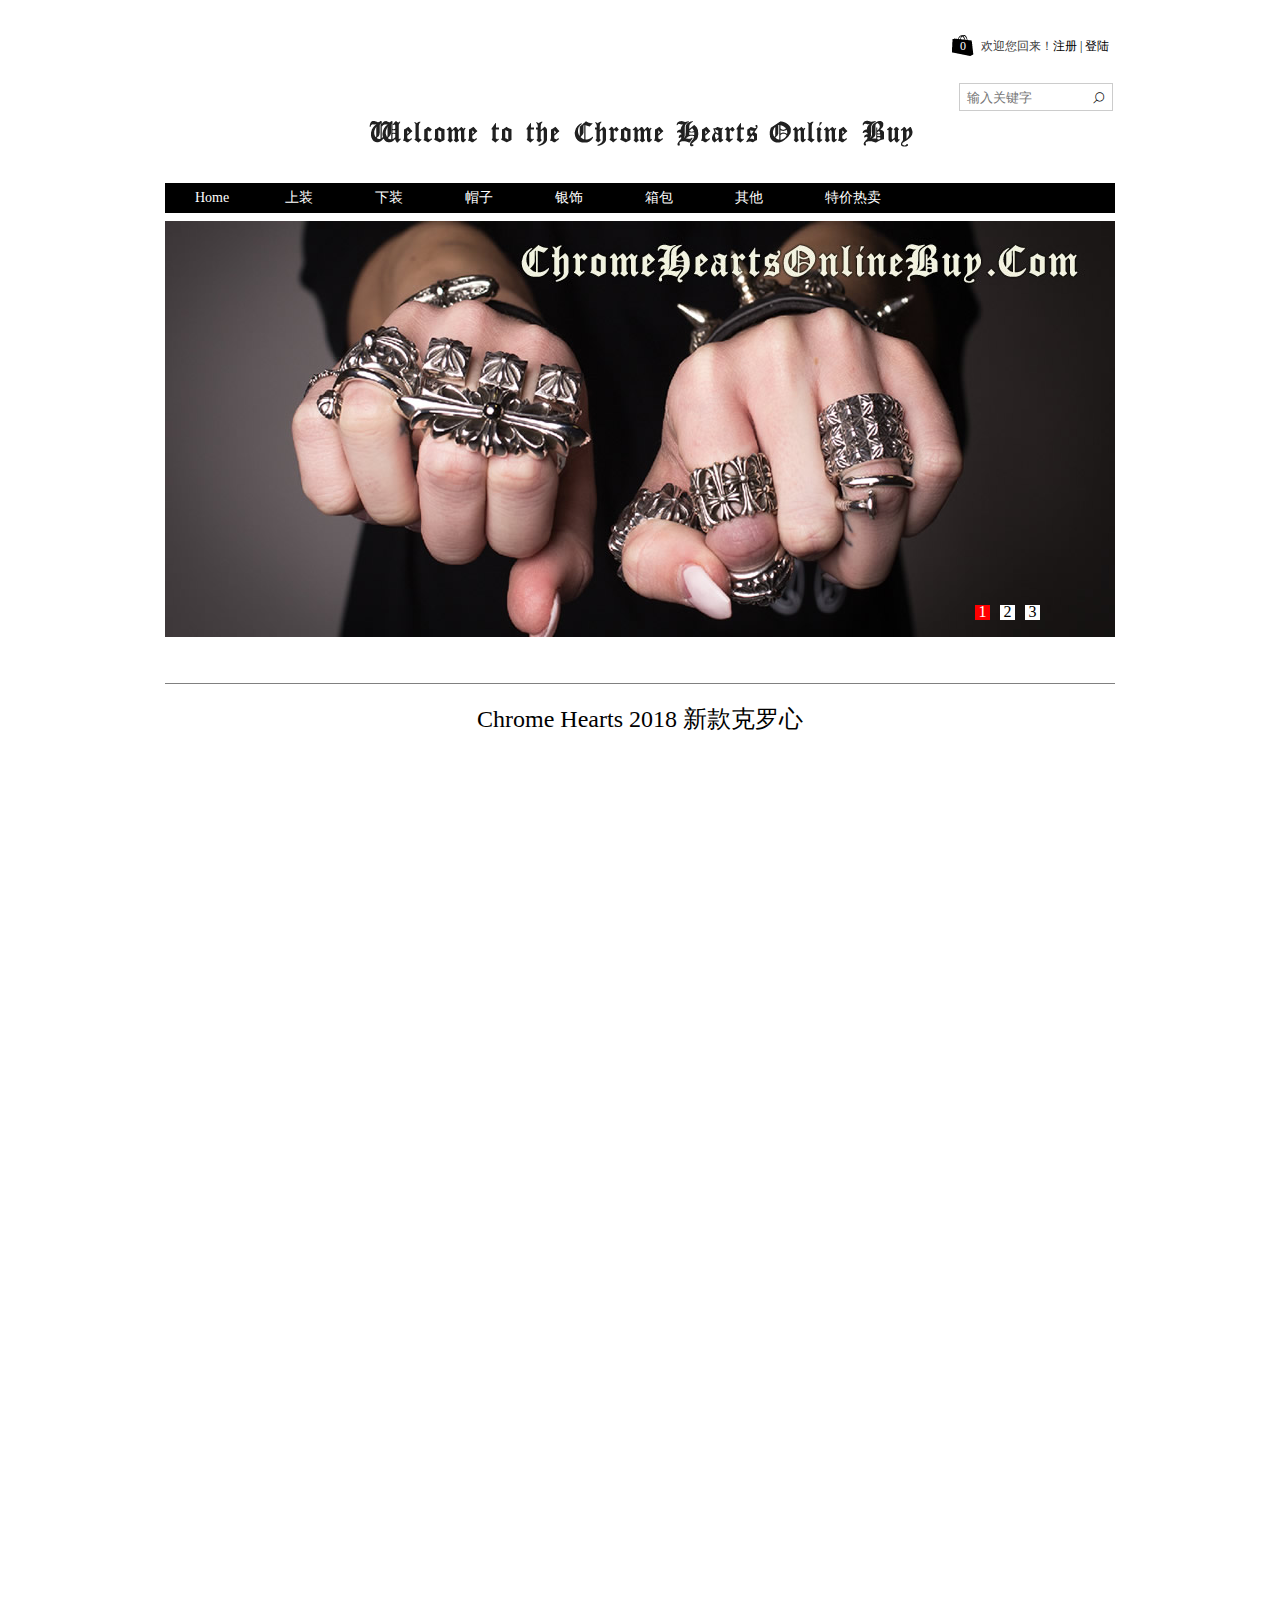
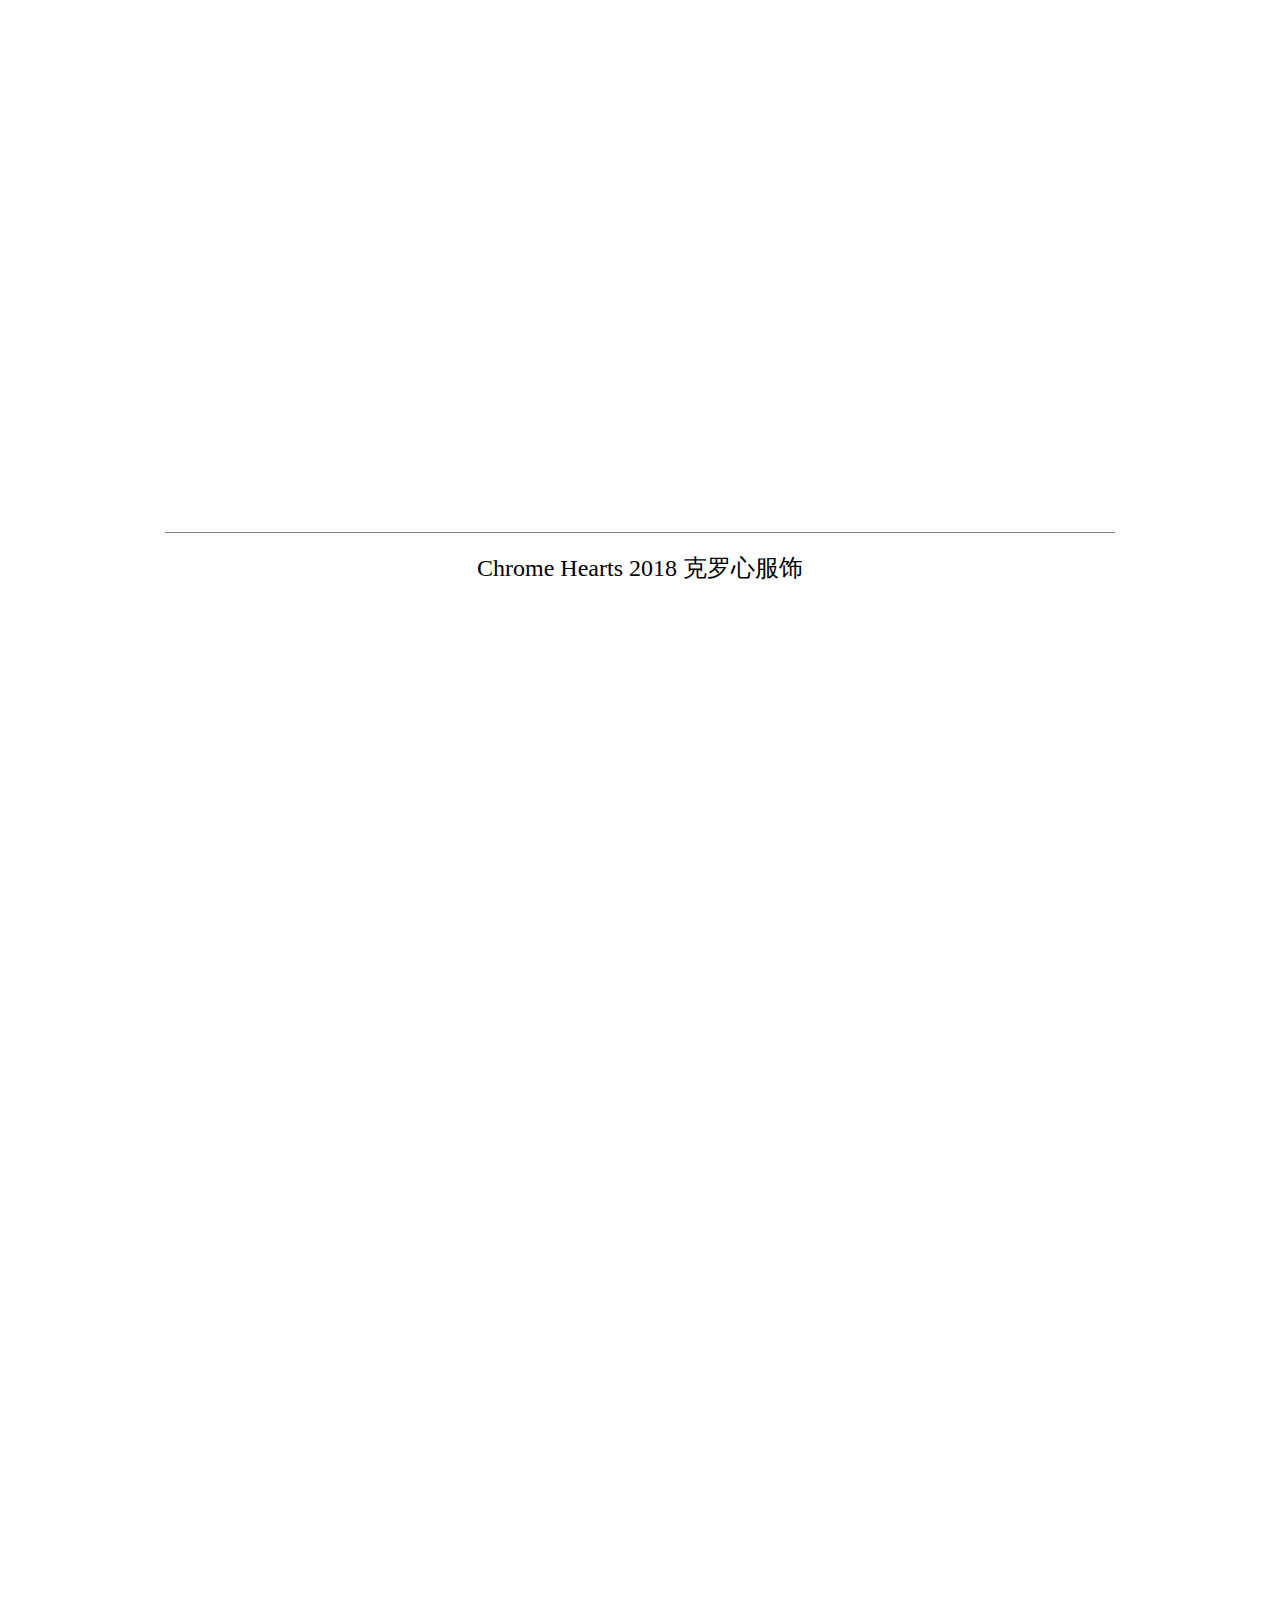
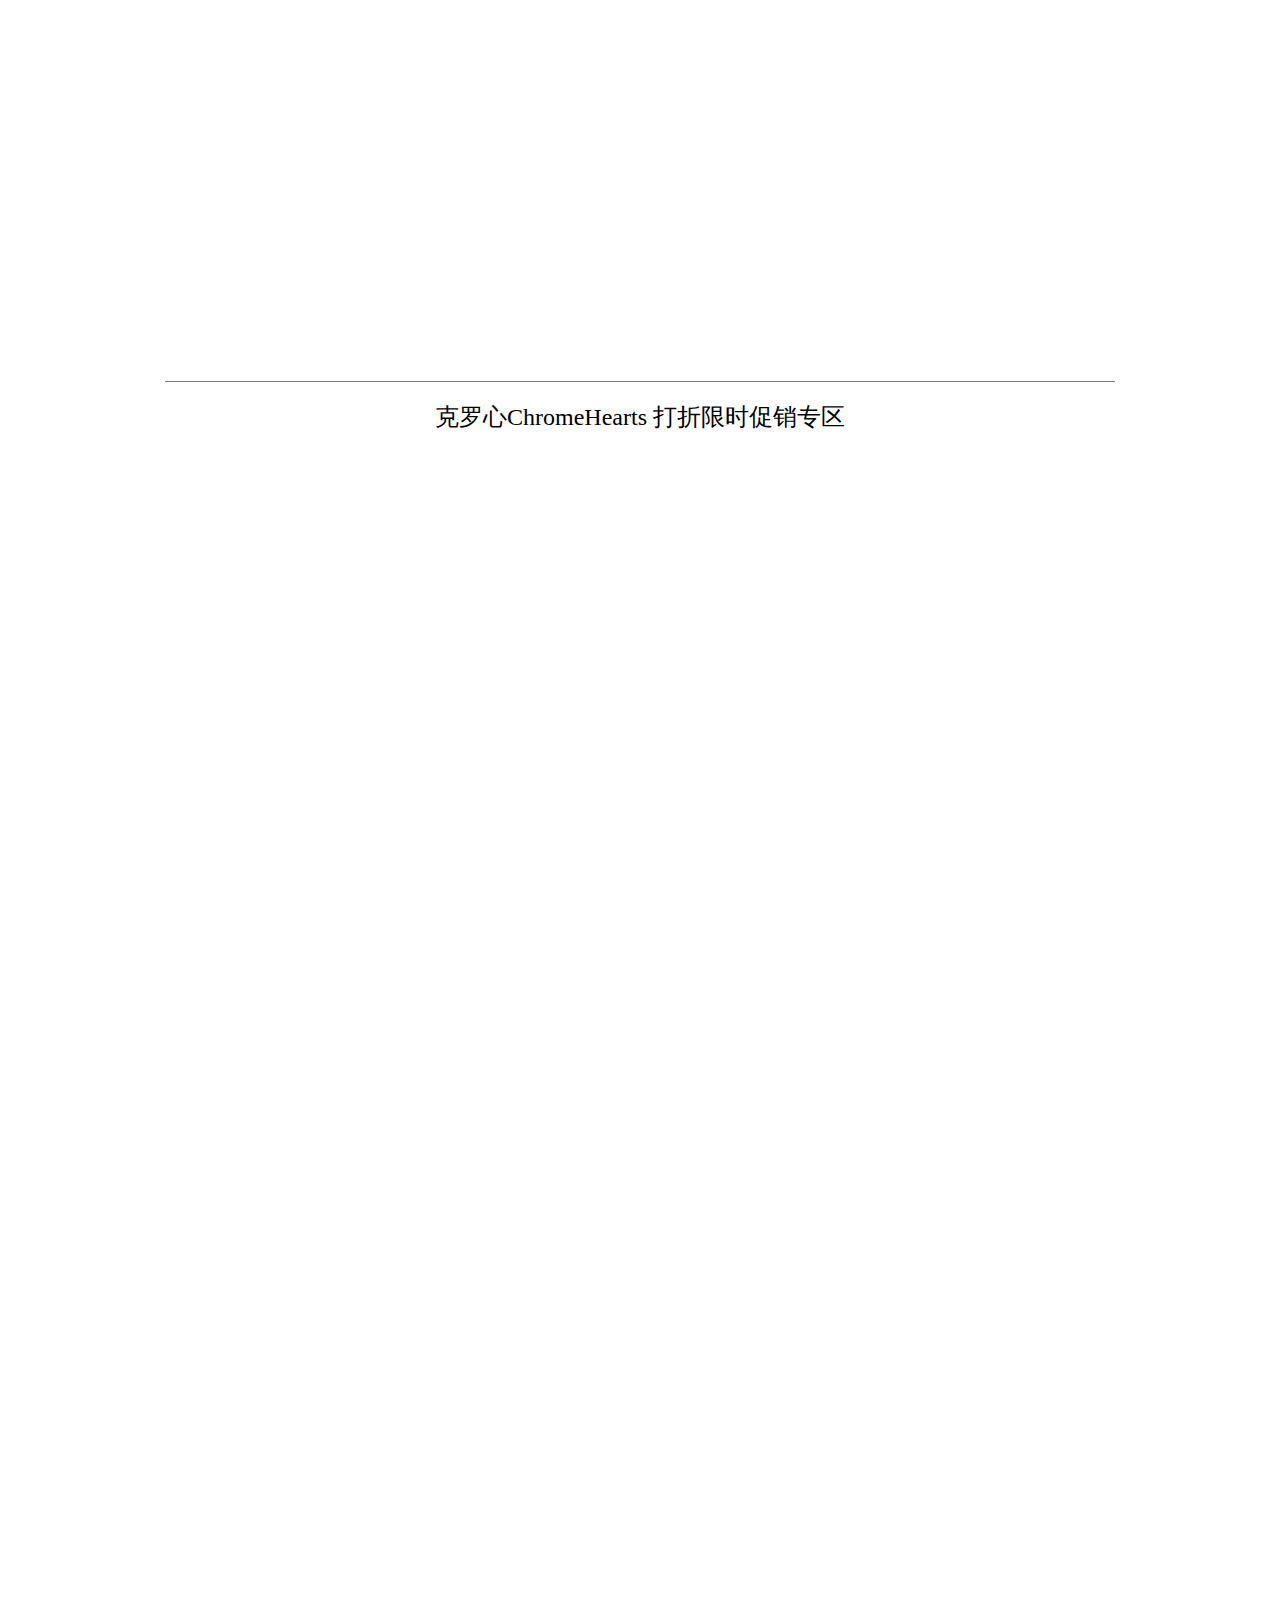
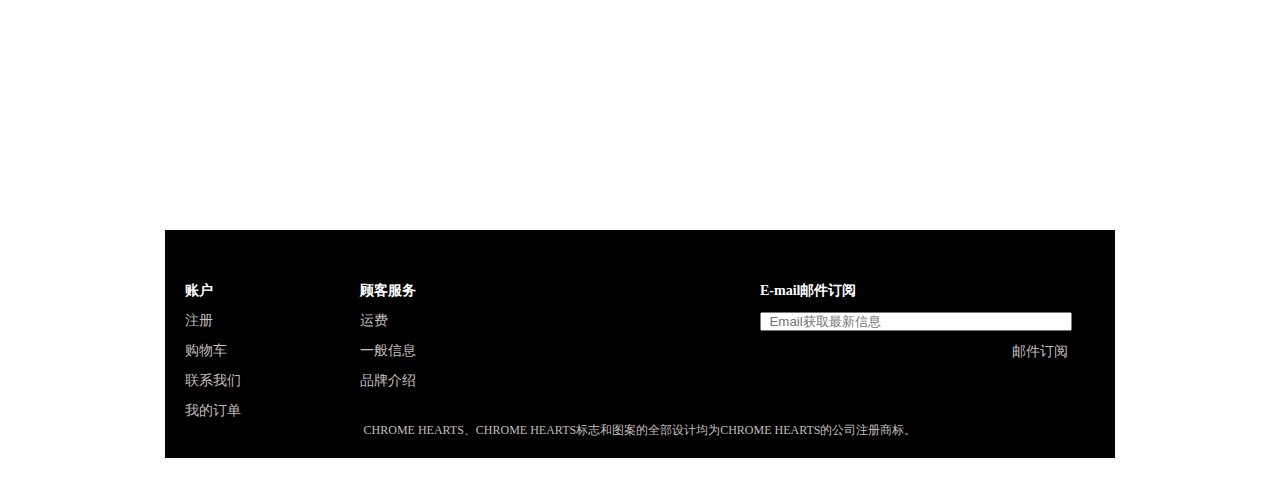
<file: index.html>
<!doctype html>
<html lang="en">

<head>
    <meta charset="UTF-8">
    <title>克罗心 Chrome hearts 代购店 </title>
    <link rel="stylesheet" href="css/iconfont.css">
    <link rel="stylesheet" href="css/footer.css">
    <link rel="stylesheet" href="css/header.css">
    <link rel="stylesheet" href="css/ys.css">
    <link rel="stylesheet" href="css/zhutiyangshi.css">
    <link rel="stylesheet" href="css/shouyexiaoguo.css">
    <style>
        #ul111 li{
          width: 237.5px;
    height: 330px;
        display: inline-block;
         float: left;
         text-align: center;
      }
#ul111 div{
    height: 240px;

}
#ul111 span{
    margin-top: 16px;
    font-size: 14px;
  
}
    #ul112 li{
          width: 237.5px;
    height: 330px;
        display: inline-block;
         float: left;
         text-align: center;
      }
#ul112 div{
    height: 240px;

}
#ul112 span{
    margin-top: 10px;
    font-size: 14px;
  
}
    #ul113 li{
          width: 237.5px;
    height: 330px;
        display: inline-block;
         float: left;
         text-align: center;
      }
#ul113 div{
    height: 240px;

}
#ul113 span{
  padding-top: 10px;
    font-size: 14px;
 
}
</style>
</head>

<body>
    <div class="box">
        <!-- 头部 -->
        <div class="shou">
            <ul>
                <li id="gwc"><a href="" id="js">0</a></li>
                <li><a href="" style="color: #404040">&nbsp;&nbsp;欢迎您回来！</a></li>
                <li><a href="zhuce.html">注册&nbsp;|</a></li>
                <li><a href="denglu.html">&nbsp;登陆</a></li>
            </ul>
        </div>
        <input type="text" placeholder="&nbsp;&nbsp;输入关键字" id="sousuo"><i class="iconfont icon-sosuo"></i>
        <!-- logo -->
        <div class="logo">
            <a href=""><img src="img/logo.gif" alt=""></a>
        </div>
        <!-- 选项 -->
        <div class="xuanxiangka">
            <ul>
                <li><a href="" id="a1">Home</a></li>
                <li id="xianshi1"><a href=" fenglei.html">上装</a>
                    <div class="xiala  xiala_1">
                        <div class="jiantou"></div>
                        <div class="kuang">
                            <ul class="xila_4">
                                <li></li>
                                <li>短袖T恤</li>
                                <li>长袖T恤</li>
                                <li>卫衣&帽衫</li>
                                <li>背心</li>
                            </ul>
                        </div>
                    </div>
                </li>
                <li><a href="">下装</a></li>
                <li><a href="">帽子</a></li>
                <li id="xianshi2"><a href="">银饰</a>
                    <div class="xiala xiala_2">
                        <div class="jiantou" style="margin-left: 176px;"></div>
                        <div class="kuang" style="margin-left: 110px;">
                            <ul class="xila_4">
                                <li></li>
                                <li>戒指</li>
                                <li>项链&吊坠</li>
                                <li>手链&手镯</li>
                                <li>耳环&耳钉</li>
                                <li>钥匙扣&挂扣</li>
                                <li>头绳&胸针</li>
                                <li>皮带扣&打火机</li>
                                <li>摆件&其他</li>
                            </ul>
                        </div>
                    </div>
                </li>
                <li><a href="">箱包</a></li>
                <li id="xianshi3"><a href="">其他</a>
                    <div class="xiala xiala_3">
                        <div class="jiantou" style="margin-left: 88px;"></div>
                        <div class="kuang" style="margin-left: 25px;">
                            <ul class="xila_4">
                                <li></li>
                                <li>包装</li>
                            </ul>
                        </div>
                    </div>
                </li>
                <li><a href="">特价热卖</a></li>
            </ul>
        </div>
        <!-- 轮播图 -->
        <div class="lunbo">
            <div id="slideBox" class="slideBox">
                <div class="hd">
                    <ul>
                        <li>1</li>
                        <li>2</li>
                        <li>3</li>
                    </ul>
                </div>
                <div class="bd">
                    <ul>
                        <li>
                            <a href="http://www.SuperSlide2.com" target="_blank">
<img src="img/lunbo1.jpg" />
</a>
                        </li>
                        <li>
                            <a href="http://www.SuperSlide2.com" target="_blank">
<img src="img/lunbo2.jpg" />
</a>
                        </li>
                        <li>
                            <a href="http://www.SuperSlide2.com" target="_blank">
<img src="img/lunbo3.jpg" />
</a>
                        </li>
                    </ul>
                </div>
            </div>
        </div>
        <!-- 分割线 -->
        <div class="hr1">
            <h2>Chrome Hearts 2018 新款克罗心</h2>
        </div>
        <!-- 商品列表 -->
        <div class="lib">
            <a href="fangdajing.html"><ul id="ul111">
   
</ul></a>
            <ul id="ul111">
            </ul>
            <ul id="ul111">
            </ul>
            <ul id="ul111">
            </ul>
        </div>
        <div class="lib liba2">
            <ul id="ul111">
            </ul>
            <ul id="ul111">
            </ul>
            <ul id="ul111">
            </ul>
            <ul id="ul111">
            </ul>
        </div>
        <div class="lib liba2">
            <ul id="ul111">
            </ul>
            <ul id="ul111">
            </ul>
            <ul id="ul111">
            </ul>
            <ul id="ul111">
            </ul>
        </div>
        <div class="lib liba2">
            <ul id="ul111">
            </ul>
            <ul id="ul111">
            </ul>
            <ul id="ul111">
            </ul>
            <ul id="ul111">
            </ul>
        </div>
        <div class="hr1" style="margin-top: -200px;">
            <h2>Chrome Hearts 2018 克罗心服饰</h2>
        </div>
        <div class="lib">
            <ul id="ul112">
            </ul>
            <ul id="ul112">
            </ul>
            <ul id="ul112">
            </ul>
            <ul id="ul112">
            </ul>
        </div>
        <div class="lib liba2">
            <ul id="ul112">
            </ul>
            <ul id="ul112">
            </ul>
            <ul id="ul112">
            </ul>
            <ul id="ul112">
            </ul>
        </div>
        <div class="lib liba2">
            <ul id="ul112">
            </ul>
            <ul id="ul112">
            </ul>
            <ul id="ul112">
            </ul>
            <ul id="ul112">
            </ul>
        </div>
        <div class="lib liba2">
            <ul id="ul112">
            </ul>
            <ul id="ul112">
            </ul>
            <ul id="ul112">
            </ul>
            <ul id="ul112">
            </ul>
        </div>
        <div class="hr1" style="margin-top: -200px;">
            <h2>克罗心ChromeHearts 打折限时促销专区</h2>
        </div>
        <div class="lib">
            <ul id="ul113">
            </ul>
            <ul id="ul113">
            </ul>
            <ul id="ul113">
            </ul>
            <ul id="ul113">
            </ul>
        </div>
        <div class="lib liba2">
            <ul id="ul113">
            </ul>
            <ul id="ul113">
            </ul>
            <ul id="ul113">
            </ul>
            <ul id="ul113">
            </ul>
        </div>
        <div class="lib liba2">
            <ul id="ul113">
            </ul>
            <ul id="ul113">
            </ul>
            <ul id="ul113">
            </ul>
            <ul id="ul113">
            </ul>
        </div>
        <div class="lib liba2">
            <ul id="ul113">
            </ul>
            <ul id="ul113">
            </ul>
            <ul id="ul113">
            </ul>
            <ul id="ul113">
            </ul>
        </div>
        <!-- 底部 -->
        <div class="footer" style="margin-top: -200px;">
            <ul class="ull1">
                <li style="color: white"><b>账户</b></li>
                <li>注册</li>
                <li>购物车</li>
                <li>联系我们</li>
                <li>我的订单</li>
            </ul>
            <ul class="ull2">
                <li style="color: white"><b>顾客服务</b></li>
                <li>运费</li>
                <li>一般信息</li>
                <li>品牌介绍</li>
            </ul>
            <ul class="ull3">
                <li style="color: white"><b>E-mail邮件订阅</b></li>
                <li><input type="text" placeholder="&nbsp;&nbsp;Email获取最新信息" class="sss1"></li>
                <li class="youjian">邮件订阅</li>
            </ul>
            <div class="ull4"><a href="">CHROME HEARTS、CHROME HEARTS标志和图案的全部设计均为CHROME HEARTS的公司注册商标。</a></div>
        </div>
    </div>
    <div class="rightimg">
        <ul class="anniu">
            <li class="lli1"><img src="img/weixin1.jpg" alt="" class="a a1_1">
                <img src="img/weixin.jpg" alt="" class="b a1_2">
</li>
            <li class="lli2">
                <img src="img/shouji1.jpg" alt="" class="a b2_1">
                <img src="img/shouji.jpg" alt="" class="b b2_2">
                <img src="img/zhaowentao.jpg" alt="" class="saoma">
</li>
            <li class="lli3">
                <img src="img/xiangshang1.jpg" alt="" class="a c3_1">
                <img src="img/xiangshang.jpg" alt="" class="b c3_2">
</li>
        </ul>
    </div>
</body>

</html>
<script src="js/jquery-1.11.3.min.js"></script>
<script src="js/jquery.SuperSlide.2.1.1.js"></script>
<script src="js/cookieTools.js"></script>
<script type="text/javascript">
$(".lli3").click(function() {
    document.body.scrollTop = document.documentElement.scrollTop = 0;
})
jQuery(".slideBox").slide({
    mainCell: ".bd ul",
    autoPlay: true
});

</script>
<script>
$.ajax({
    type: "post",
    url: "goodsAndShoppingCart/getGoodsList.php",
    async: true,
    data: {},
    success: function(data) {
        let data1 = JSON.parse(data);
        console.log(data1);
        console.log(data1[0].goodsImg)
        for (var i = 0; i < 16; i++) {
            let str = "<li><div><img src='" + data1[i].goodsImg + "'></div><span>" + data1[i].goodsName + "</span><br><span>" + data1[i].goodsDesc + "</span><br><span><b>" + "￥" + data1[i].goodsPrice + "元" + "</b></span></li>";
            console.log('-----------1');
            $('#ul111').append(str);
        }

    }
});

$.ajax({
    type: "post",
    url: "goodsAndShoppingCart/getGoodsList.php",
    async: true,
    data: {},
    success: function(data) {
        let data1 = JSON.parse(data);
        console.log(data1);
        console.log(data1[0].goodsImg)
        for (var i = 16; i < 32; i++) {
            let str = "<li><div><img src='" + data1[i].goodsImg + "'></div><span>" + data1[i].goodsName + "</span><br><span>" + data1[i].goodsDesc + "</span><br><span><b>" + "￥" + data1[i].goodsPrice + "元" + "<b></span></li>";
            console.log('-----------1');
            $('#ul112').append(str);
        }

    }
});
$.ajax({
    type: "post",
    url: "goodsAndShoppingCart/getGoodsList.php",
    async: true,
    data: {},
    success: function(data) {
        let data1 = JSON.parse(data);
        console.log(data1);
        console.log(data1[0].goodsImg)
        for (var i = 32; i < 48; i++) {
            let str = "<li><div><img src='" + data1[i].goodsImg + "'></div><span>" + data1[i].goodsName + "</span><br><span>" + data1[i].goodsDesc + "</span><br><span><b>" + "￥" + data1[i].goodsPrice + "元" + "</b></span></li;            console.log('-----------1');
            $('#ul113').append(str); 
        }

    }
});
 console.log(Math.round(-4.6


    ))
</script>
</file>
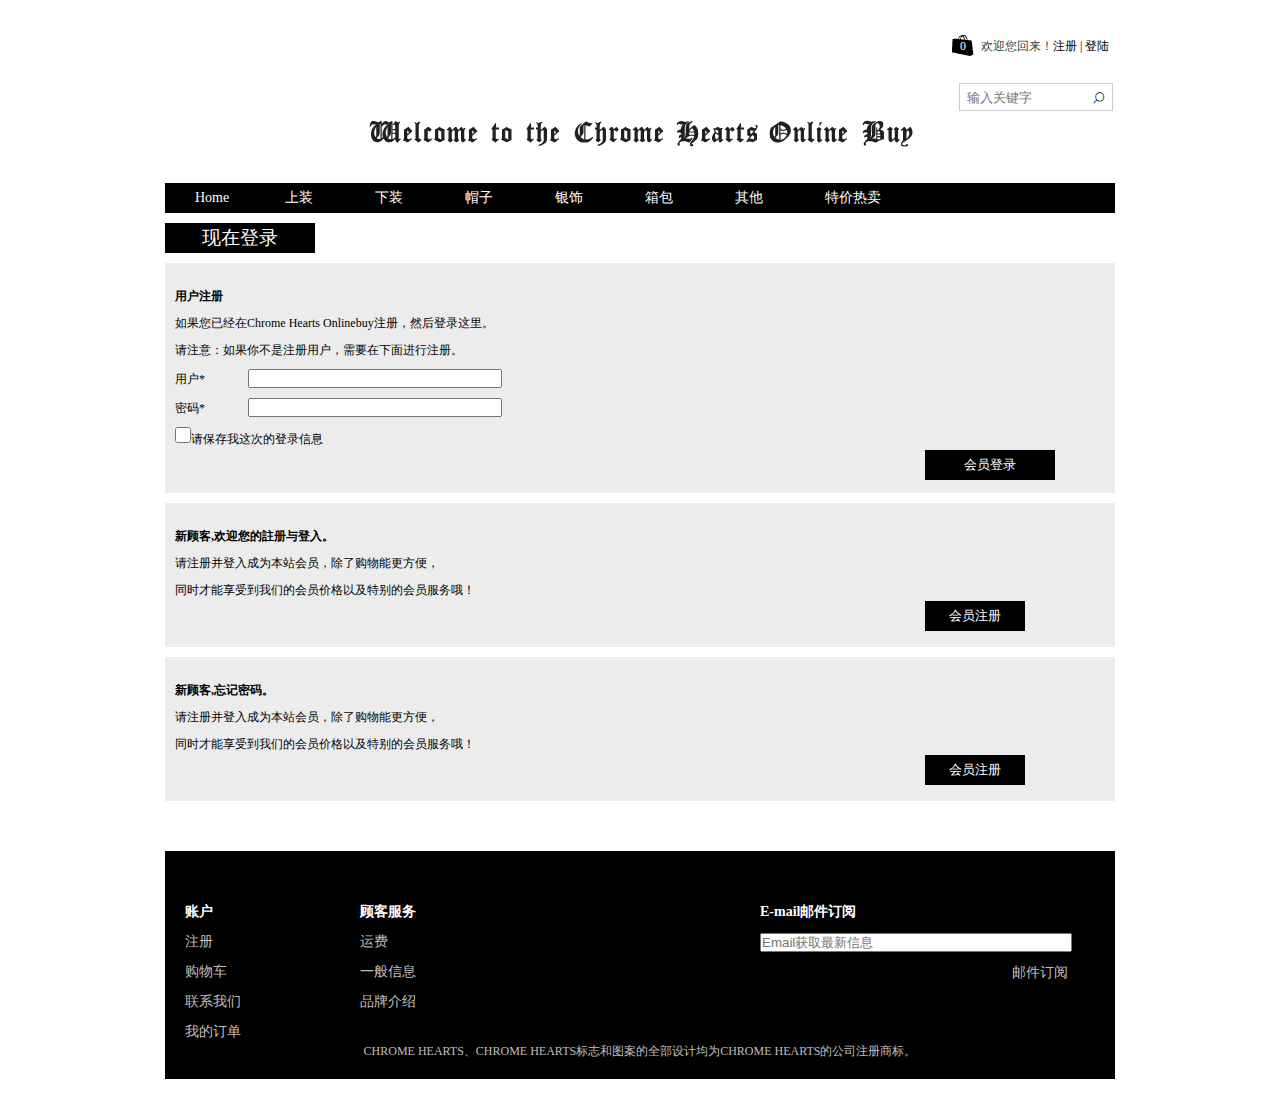
<file: denglu.html>
<!doctype html>
<html lang="en">

<head>
    <meta charset="UTF-8">
    <title>Document</title>
    <link rel="stylesheet" href="css/iconfont.css">
    <link rel="stylesheet" href="css/footer.css">
    <link rel="stylesheet" href="css/header.css">
    <link rel="stylesheet" href="css/ys.css">
    <link rel="stylesheet" href="css/shouyexiaoguo.css">
    <style>
        .h3_1{
		width: 150px;
		height: 30px;
		background: black;
		color: white;
		margin-top: 10px;
		text-align: center;
		font-weight: 500;
		line-height: 30px;
	}
	.boxone{
		margin-top: 10px;
		height: 230px;
		background: #ececec;
		width: 100%;

	}
	.boxone li{
		margin-left: 10px;
		margin-top: 10px;
		font-size: 12px;
	}  
	.btn input{
		width: 130px;
		height: 30px;
		background: black;
		color: white;
		margin-top: -10px;
		margin-left: 750px;
		text-align: center;
		font-weight: 500;
		line-height: 30px;
		border: none;
		background:#000;}
		.boxtwo{
		margin-top: 10px;
		height:144px;
		background: #ececec;
		width: 100%;

	}
	.boxtwo li{
		margin-left: 10px;
		margin-top: 10px;
		font-size: 12px;
	}  
	
</style>
</head>

<body>
    <div class="box">
        <!-- 头部 -->
        <div class="shou">
              <ul>
                <li id="gwc"><a href="" id="js">0</a></li>
                <li><a href="" style="color: #404040">&nbsp;&nbsp;欢迎您回来！</a></li>
                <li><a href="zhuce.html">注册&nbsp;|</a></li>
                <li><a href="">&nbsp;登陆</a></li>
            </ul>
        </div>
        <input type="text" placeholder="&nbsp;&nbsp;输入关键字" id="sousuo"><i class="iconfont icon-sosuo"></i>
        <!-- logo -->
        <div class="logo">
            <a href="index.html"><img src="img/logo.gif" alt=""></a>
        </div>
        <!-- 选项 -->
        <div class="xuanxiangka">
            <ul>
                <li><a href="" id="a1">Home</a></li>
                <li id="xianshi1"><a href="">上装</a>
                    <div class="xiala  xiala_1">
                        <div class="jiantou"></div>
                        <div class="kuang">
                            <ul class="xila_4">
                                <li></li>
                                <li>短袖T恤</li>
                                <li>长袖T恤</li>
                                <li>卫衣&帽衫</li>
                                <li>背心</li>
                            </ul>
                        </div>
                    </div>
                </li>
                <li><a href="">下装</a></li>
                <li><a href="">帽子</a></li>
                <li id="xianshi2"><a href="">银饰</a>
                    <div class="xiala xiala_2">
                        <div class="jiantou" style="margin-left: 176px;"></div>
                        <div class="kuang" style="margin-left: 110px;">
                            <ul class="xila_4">
                                <li></li>
                                <li>戒指</li>
                                <li>项链&吊坠</li>
                                <li>手链&手镯</li>
                                <li>耳环&耳钉</li>
                                <li>钥匙扣&挂扣</li>
                                <li>头绳&胸针</li>
                                <li>皮带扣&打火机</li>
                                <li>摆件&其他</li>
                            </ul>
                        </div>
                    </div>
                </li>
                <li><a href="">箱包</a></li>
                <li id="xianshi3"><a href="">其他</a>
                    <div class="xiala xiala_3">
                        <div class="jiantou" style="margin-left: 88px;"></div>
                        <div class="kuang" style="margin-left: 25px;">
                            <ul class="xila_4">
                                <li></li>
                                <li>包装</li>
                            </ul>
                        </div>
                    </div>
                </li>
                <li><a href="">特价热卖</a></li>
            </ul>
        </div>
        <h3 class="h3_1"> 现在登录</h3>
        <div class="boxone">
            <form action="php/denglu.php" method="post">
            <ul>
                <li>&nbsp;</li>
                <li><b> 用户注册</b></li>
                <li>如果您已经在Chrome Hearts Onlinebuy注册，然后登录这里。</li>
                <li>请注意：如果你不是注册用户，需要在下面进行注册。</li>
                <li>用户* <input type="text" style="width: 250px;margin-left: 40px;" id="username" name="username"  required></li>
                <li>密码* <input type="password" style="width: 250px;margin-left: 40px;" id="userpass" name="userpass"  required></li>
                <li><input type="checkbox" style="width: 16px;height: 16px;" id="check">请保存我这次的登录信息</li>
                <li class="btn"><input type="submit" value="会员登录" id="btn"></li>
            </ul>
        </form>
        </div>
        <div class="boxtwo">
            <li>&nbsp;</li>
            <li><b> 新顾客,欢迎您的註册与登入。</b></li>
            <li>请注册并登入成为本站会员，除了购物能更方便，</li>
            <li>同时才能享受到我们的会员价格以及特别的会员服务哦！</li>
            <li class="btn"><a href="zhuce.html"><input type="submit" value="会员注册" style="width: 100px;"></a></li>
        </div>
        <div class="boxtwo">
            <li>&nbsp;</li>
            <li><b>新顾客,忘记密码。</b></li>
            <li>请注册并登入成为本站会员，除了购物能更方便，</li>
            <li>同时才能享受到我们的会员价格以及特别的会员服务哦！</li>
            <li class="btn">   <a href="zhuce.html"><input type="submit" value="会员注册" style="width: 100px;"></a></li>
        </div>
        <!-- !-- 底部 -->
        <div class="footer">
            <ul class="ull1">
                <li style="color: white"><b>账户</b></li>
                <li>注册</li>
                <li>购物车</li>
                <li>联系我们</li>
                <li>我的订单</li>
            </ul>
            <ul class="ull2">
                <li style="color: white"><b>顾客服务</b></li>
                <li>运费</li>
                <li>一般信息</li>
                <li>品牌介绍</li>
            </ul>
            <ul class="ull3">
                <li style="color: white"><b>E-mail邮件订阅</b></li>
                <li><input type="text" placeholder="Email获取最新信息" class="sss1"></li>
                <li class="youjian">邮件订阅</li>
            </ul>
            <div class="ull4"><a href="">CHROME HEARTS、CHROME HEARTS标志和图案的全部设计均为CHROME HEARTS的公司注册商标。</a></div>
        </div>
    </div>
    <div class="rightimg">
        <ul class="anniu">
            <li class="lli1"><img src="img/weixin1.jpg" alt="" class="a a1_1">
                <img src="img/weixin.jpg" alt="" class="b a1_2">
</li>
            <li class="lli2">
                <img src="img/shouji1.jpg" alt="" class="a b2_1">
                <img src="img/shouji.jpg" alt="" class="b b2_2">
                <img src="img/zhaowentao.jpg" alt="" class="saoma">
</li>
            <li class="lli3">
                <img src="img/xiangshang1.jpg" alt="" class="a c3_1">
                <img src="img/xiangshang.jpg" alt="" class="b c3_2">
</li>
        </ul>
    </div>
</body>

</html>
<script src="js/jquery-1.11.3.min.js"></script>
<script src="js/jquery.SuperSlide.2.1.1.js"></script>
<script src="js/cookieTools.js"></script>
<script>
    $(".lli3").click(function() {
    document.body.scrollTop = document.documentElement.scrollTop = 0;
})
</script>
<script>
        function $(srt) {
    if (srt.charAt(0) == "#") {
        return document.getElementById(srt.substring(1));
    } else if (srt.charAt(0) == ".") {
        return document.getElementsByClassName(srt.substring(1));
    } else {
        return document.getElementsByTagName(srt);
    }
}
    $("#btn").onclick=function(){
        if($("#check").checked){
        addCookie("username",$("#username").value,7) 
           addCookie("userpass",$("#userpass").value,7) 
            } 
}



</script>
<!-- <script>

    $(function(){
        $("#btn").click(function(){
            alert("1")
            let username = $("#username").val();
           
            let userpass = $("#userpass").val();
         
          
            let objVal = {
                username:username,
               
                userpass:userpass,     
            }
            console.log(objVal);
            $.ajax({
                type:"post",
                url:"php/denglu.php",
                async:true,
                data:objVal,
                success:function(data){
                    if(data==1){
                        console.log("成功");
                    }
                    else{
                        console.log("失败")
                    }
                }

            })
        })
    })
</script> -->
</file>
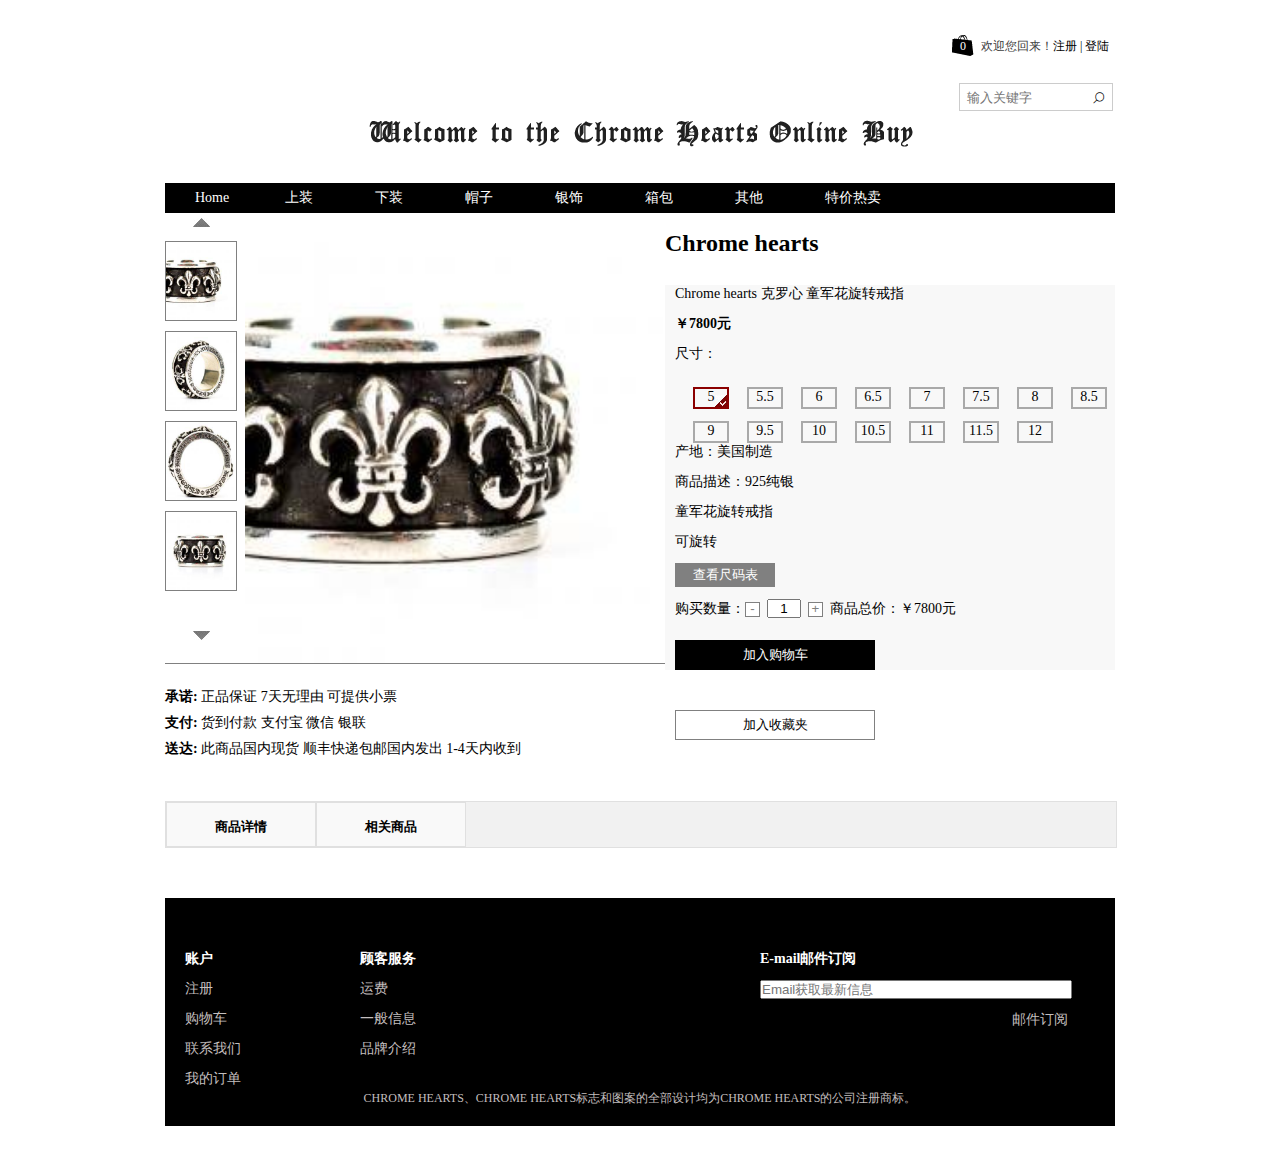
<file: fangdajing.html>
<!doctype html>
<html lang="en">

<head>
    <meta charset="UTF-8">
    <title>Document</title>
</head>
<link rel="stylesheet" href="css/iconfont.css">
<link rel="stylesheet" href="css/footer.css">
<link rel="stylesheet" href="css/header.css">
<link rel="stylesheet" href="css/ys.css">
<link rel="stylesheet" href="css/gouwuche.css">
<link rel="stylesheet" href="css/shouyexiaoguo.css">
<link rel="stylesheet" href="css/fangdajing.css">
<style>
    .xinxibiao li .biaojia li{
        cursor: pointer;
    }
</style>

<body>
    <div class="box">
        <!-- 头部 -->
        <div class="shou">
            <ul>
                <li id="gwc"><a href="gouwuche.html" id="js">0</a></li>
                <li><a href="" style="color: #404040">&nbsp;&nbsp;欢迎您回来！</a></li>
                <li><a href="zhuce.html">注册&nbsp;|</a></li>
                <li><a href="denglu.html">&nbsp;登陆</a></li>
            </ul>
        </div>
        <input type="text" placeholder="&nbsp;&nbsp;输入关键字" id="sousuo"><i class="iconfont icon-sosuo"></i>
        <!-- logo -->
        <div class="logo">
            <a href="index.html"><img src="img/logo.gif" alt=""></a>
        </div>
        <!-- 选项 -->
        <div class="xuanxiangka">
            <ul>
                <li><a href="" id="a1">Home</a></li>
                <li id="xianshi1"><a href="">上装</a>
                    <div class="xiala  xiala_1">
                        <div class="jiantou"></div>
                        <div class="kuang">
                            <ul class="xila_4">
                                <li></li>
                                <li>短袖T恤</li>
                                <li>长袖T恤</li>
                                <li>卫衣&帽衫</li>
                                <li>背心</li>
                            </ul>
                        </div>
                    </div>
                </li>
                <li><a href="">下装</a></li>
                <li><a href="">帽子</a></li>
                <li id="xianshi2"><a href="">银饰</a>
                    <div class="xiala xiala_2">
                        <div class="jiantou" style="margin-left: 176px;"></div>
                        <div class="kuang" style="margin-left: 110px;">
                            <ul class="xila_4">
                                <li></li>
                                <li>戒指</li>
                                <li>项链&吊坠</li>
                                <li>手链&手镯</li>
                                <li>耳环&耳钉</li>
                                <li>钥匙扣&挂扣</li>
                                <li>头绳&胸针</li>
                                <li>皮带扣&打火机</li>
                                <li>摆件&其他</li>
                            </ul>
                        </div>
                    </div>
                </li>
                <li><a href="">箱包</a></li>
                <li id="xianshi3"><a href="">其他</a>
                    <div class="xiala xiala_3">
                        <div class="jiantou" style="margin-left: 88px;"></div>
                        <div class="kuang" style="margin-left: 25px;">
                            <ul class="xila_4">
                                <li></li>
                                <li>包装</li>
                            </ul>
                        </div>
                    </div>
                </li>
                <li><a href="">特价热卖</a></li>
            </ul>
        </div>



          <!-- 中间部分 -->
        <div class="fangdajing">
            <div class="left">
                <div class="left1">
                    <a href=""><img src="img1/goods_up.gif" alt=""></a>
                    <ul class="jh">
                        <li></li>
                        <li></li>
                        <li></li>
                        <li></li>
                    </ul>
                    <a href=""><img src="img1/goods_down.gif" alt="" style="margin-top:40px;"></a>
                </div>
                <div class="right1">
                    <div id="mirrorBox" style="cursor: pointer;"></div>
                    <div class="jingzi"></div>
                </div>
                <ul class="kuaidi">
                    <li>&nbsp;</li>
                    <li>
                        <b>承诺:</b> 正品保证 7天无理由 可提供小票
                    </li>
                    <li>
                        <b>支付:</b> 货到付款 支付宝 微信 银联
                    </li>
                    <li>
                        <b>送达:</b> 此商品国内现货 顺丰快递包邮国内发出 1-4天内收到
                    </li>
                </ul>
            </div>


            <div class="right">
                <div class="top1">
                    <h2>Chrome hearts</h2>
                </div>
                <ul class="xinxibiao" style="background: #f8f8f8">
                    <li>Chrome hearts 克罗心 童军花旋转戒指</li>
                    <li><b>￥7800元</b></li>
                    <li>尺寸：</li>
                    <li>
                        <ul class="biaojia">
                            <li style="background: url(img1/dh.jpg) no-repeat right bottom; border: 2px solid darkred">5</li>
                            <li>5.5</li>
                            <li>6</li>
                            <li>6.5</li>
                            <li>7</li>
                            <li>7.5</li>
                            <li>8</li>
                            <li>8.5</li>
                        </ul>
                    </li>
                    <li style="clear: both;">
                        <ul class="biaojia">
                            <li>9</li>
                            <li>9.5</li>
                            <li>10</li>
                            <li>10.5</li>
                            <li>11</li>
                            <li>11.5</li>
                            <li>12</li>
                        </ul>
                    </li>
                    <br>
                    <li style="clear: both;">产地：美国制造</li>
                    <li>商品描述：925纯银</li>
                    <li>童军花旋转戒指</li>
                    <li>可旋转</li>
                    <li class="lbtn1"><button id="ckcmb">查看尺码表</button></li>
                    <li>购买数量：<input type="button" class="jiajian" value="-" id="jianhao">&nbsp;&nbsp;<input type="text" min="0" value="1" class="jishu" id="shuliang">&nbsp;&nbsp;<input type="button" class="jiajian" value="+" id="jiahao">&nbsp; 商品总价：￥<span id="jiage">7800</span>元</li>
                    <li class="lbtn2"><button><a style="color: white">加入购物车</a></button></li>
                </ul>
                <h2 class="lbtn3"><button id="jrscj">加入收藏夹</button></h2>
            </div>
        </div>
        <div class="xiangqing">
            <button id="xianshiimg">商品详情</button><button id="yingcangimg">相关商品</button>
           
        </div>
        <div class="imgxiangqiang">
                <h2>Chrome hearts 克罗心 童军花旋转戒指</h2>
                <div class="img110"><img src="img1/d1.jpg" alt=""></div>
                <div class="img110"><img src="img1/d2.jpg" alt=""></div>
                <div class="img110"><img src="img1/d3.jpg" alt=""></div>
                <div class="img110"><img src="img1/d4.jpg" alt=""></div>
            </div>
        <!-- 底部 -->
        <div class="ckcm">
            <h1><span id="gbckcm" style="cursor: pointer;">x</span>&nbsp;&nbsp;</h1>
            <div class="mm1"><img src="img1/ckm.jpg" alt=""></div>
             <div class="mm2"><img src="img1/ckm1.png" alt=""></div>
        </div>


        <div class="footer">
            <ul class="ull1">
                <li style="color: white"><b>账户</b></li>
                <li>注册</li>
                <li>购物车</li>
                <li>联系我们</li>
                <li>我的订单</li>
            </ul>
            <ul class="ull2">
                <li style="color: white"><b>顾客服务</b></li>
                <li>运费</li>
                <li>一般信息</li>
                <li>品牌介绍</li>
            </ul>
            <ul class="ull3">
                <li style="color: white"><b>E-mail邮件订阅</b></li>
                <li><input type="text" placeholder="Email获取最新信息" class="sss1"></li>
                <li class="youjian">邮件订阅</li>
            </ul>
            <div class="ull4"><a href="">CHROME HEARTS、CHROME HEARTS标志和图案的全部设计均为CHROME HEARTS的公司注册商标。</a></div>
        </div>
    </div>
    <div class="rightimg">
        <ul class="anniu">
            <li class="lli1"><img src="img/weixin1.jpg" alt="" class="a a1_1">
                <img src="img/weixin.jpg" alt="" class="b a1_2">
</li>
            <li class="lli2">
                <img src="img/shouji1.jpg" alt="" class="a b2_1">
                <img src="img/shouji.jpg" alt="" class="b b2_2">
                <img src="img/zhaowentao.jpg" alt="" class="saoma">
</li>
            <li class="lli3">
                <img src="img/xiangshang1.jpg" alt="" class="a c3_1">
                <img src="img/xiangshang.jpg" alt="" class="b c3_2">
</li>
        </ul>
    </div>
</body>


</html>
<script src="js/jquery-1.11.3.min.js"></script>
<script src="js/jquery.SuperSlide.2.1.1.js"></script>
<script>
$(".lli3").click(function() {
    document.body.scrollTop = document.documentElement.scrollTop = 0;
})


$("#jrscj").click(
    function(){
        alert("您还没有开通会员，赶紧去开通......");
    }
    )


    
$(".jh li").each(function(i) {
    $(this).mouseover(function() {
        var url = $(this).css("backgroundImage").replace('url(', '').replace(')', '');
        $('.right1').css({ "backgroundImage": "url(" + url + ")" });
        $('.jingzi').css({ "backgroundImage": "url(" + url + ")" });
    })
})
$(".right1").mouseover(function() {
    $("#mirrorBox").show();
    $(".jingzi").show();
})
$(".right1").mouseout(function() {
    $("#mirrorBox").css("display", "none");
    $(".jingzi").css("display", "none");
})



var obj = document.getElementById("mirrorBox");
var objBox = document.getElementsByClassName("right1")[0];
var mouseX, mouseY;
obj.onmousedown = function(event) {

    var ev = event || window.event;
    var mouseX = ev.clientX - this.offsetLeft;
    var mouseY = ev.clientY - this.offsetTop;
    objBox.onmousemove = function(event) {
        var ev = event || window.event;
        var left1 = ev.clientX - mouseX;
        var top1 = ev.clientY - mouseY;
        //边界处理
        var maxX = objBox.offsetWidth - obj.offsetWidth;
        var maxH = objBox.offsetHeight - obj.offsetHeight;
        left1 = Math.max(0, left1);
        left1 = Math.min(maxX, left1);
        top1 = Math.max(0, top1);
        top1 = Math.min(maxH, top1);

        obj.style.left = left1 + 'px';
        obj.style.top = top1 + 'px';
        $('.jingzi')[0].style.backgroundPosition = (-2 * left1) + "px " + (-2 * top1) + "px";
    }
    objBox.onmouseup = function() {
        this.onmousedown = this.onmousemove = null;
    }
}

$("#xianshiimg").click(
    function(){
        $(".imgxiangqiang").show();
    })
$("#yingcangimg").click(
    function(){
        $(".imgxiangqiang").hide();
    })
$("#jianhao").click(function(){
    let s=7800;
    if ($("#jiage").html()==7800&&$("#shuliang").val()==1) {
        $("#jiage").html(7800)
        $("#shuliang").val(1)
    }else{
       $("#jiage").html($("#jiage").html()-s)
    $("#shuliang").val($("#shuliang").val()-1) 
    }
    
})
$("#jiahao").click(function(){
    let s=7800;
    $("#jiage").html(parseInt($("#jiage").html())+parseInt(s) )
 $("#shuliang").val(parseInt($("#shuliang").val())+1)
})


$(".biaojia li").click(function(){
    $(this).css({'border':'2px solid darkred',"background": "url(img1/dh.jpg) no-repeat right bottom"});
    $(".biaojia li").not($(this)).css({'border':'2px solid darkgray',"background": "url(img1/bd.jpg) no-repeat right bottom"})
}) 



$("#ckcmb").click(function(){
    $(".ckcm").show();
})
$("#gbckcm").click(function(){
    $(".ckcm").hide();
})



$(".lbtn2").click(function(){
   
    console.log(1231)
    let jj=1
    $("#js").html(parseInt($("#js").html())+jj)
    

})
</script>
</file>
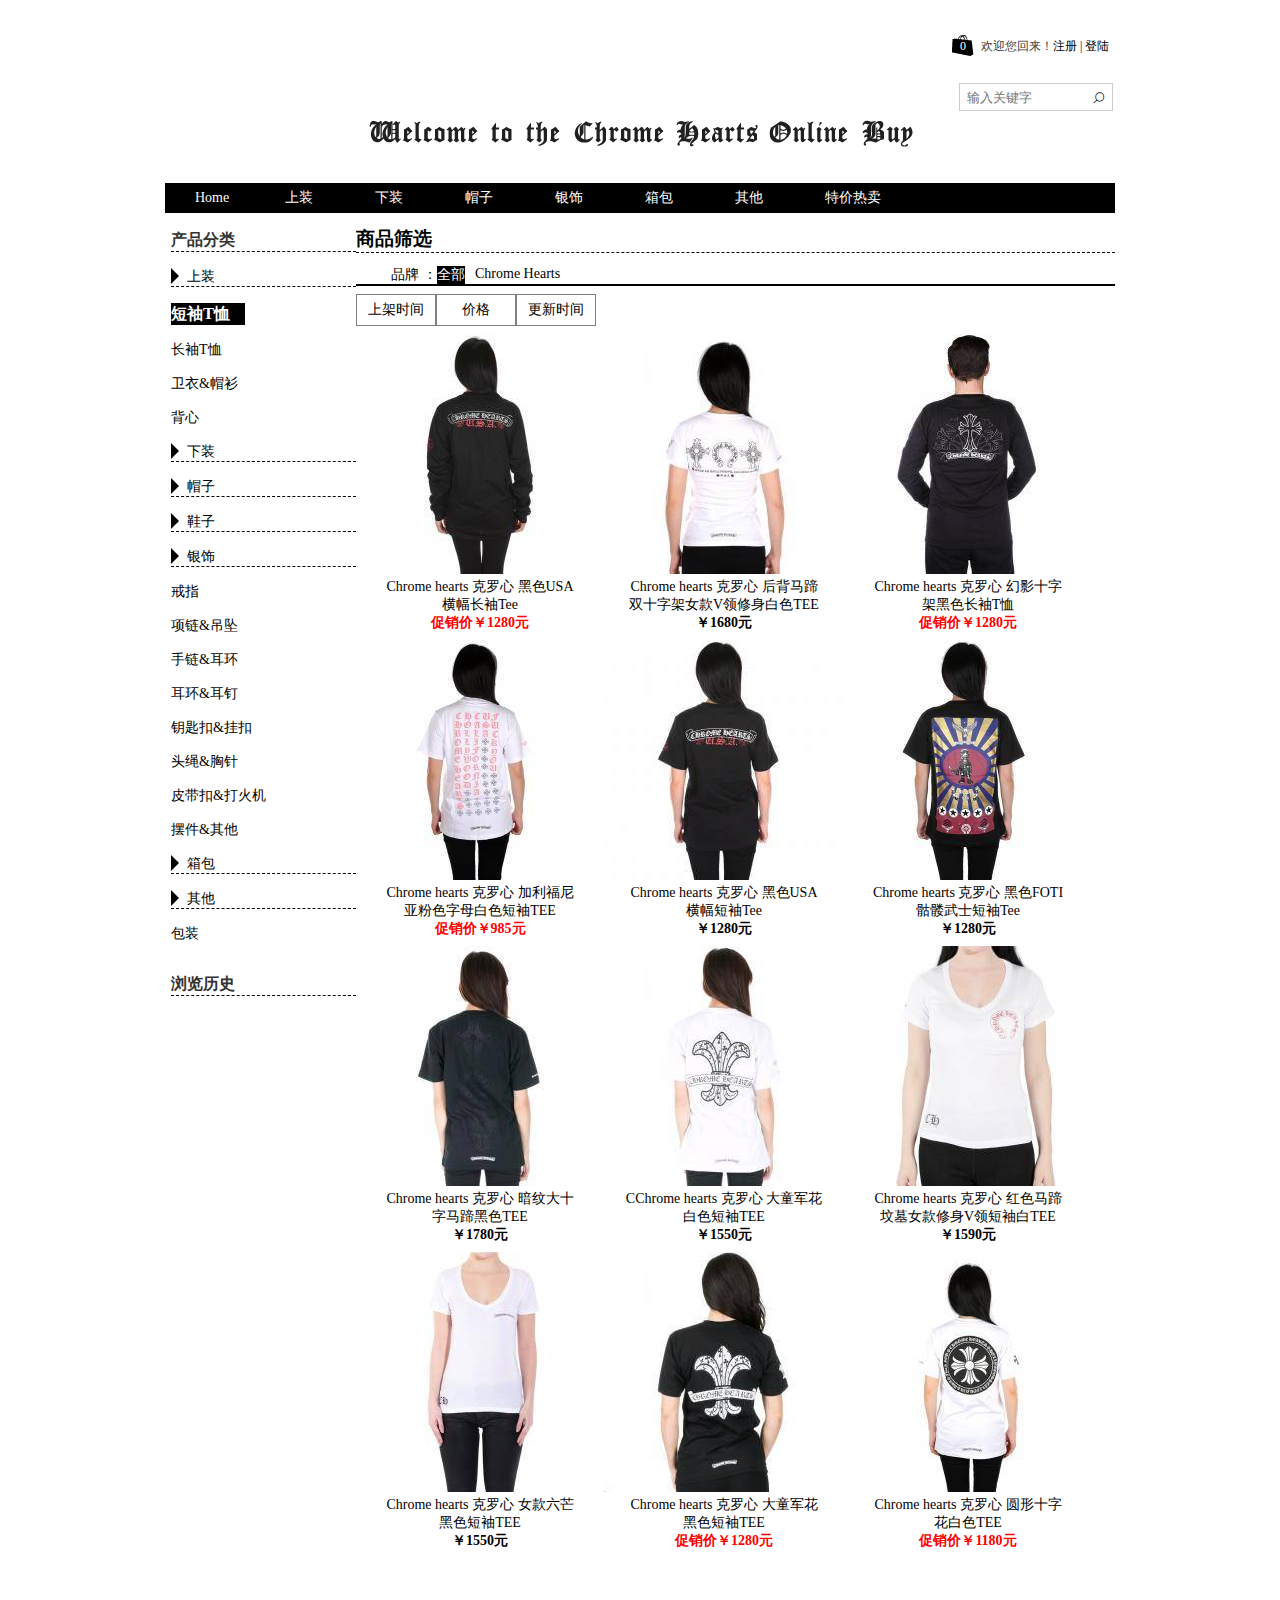
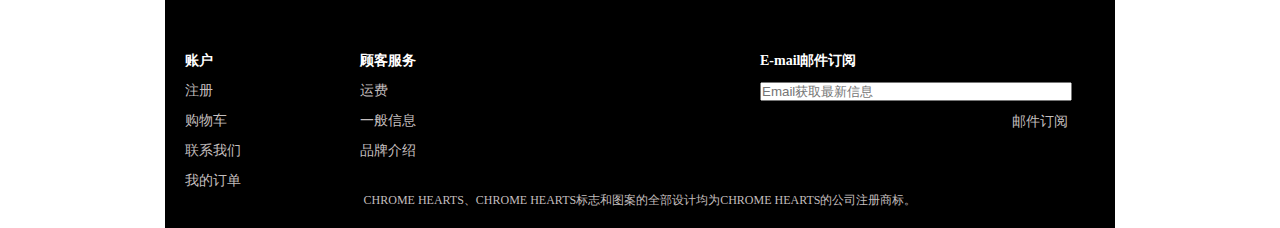
<file: fenglei.html>
<!doctype html>
<html lang="en">

<head>
    <meta charset="UTF-8">
    <title>Document</title>
</head>
<link rel="stylesheet" href="css/footer.css">
<link rel="stylesheet" href="css/fenglei.css">
<link rel="stylesheet" href="css/iconfont.css">

<link rel="stylesheet" href="css/header.css">
<link rel="stylesheet" href="css/ys.css">

<link rel="stylesheet" href="css/gouwuche.css">
<link rel="stylesheet" href="css/shouyexiaoguo.css">
<link rel="stylesheet" href="css/fangdajing.css">

<style>
  .box1 {
    width: 950px;
    height: 100%;
    margin: 0 auto;
}
  .box22222{
    width: 950px;
    height:278px;
    margin: 0 auto;
    overflow: hidden;
    clear: both;
}
  
</style>

<body>
    <div class="box">
        <!-- 头部 -->
        <div class="shou">
            <ul>
                <li id="gwc"><a href="gouwuche.html" id="js">0</a></li>
                <li><a href="" style="color: #404040">&nbsp;&nbsp;欢迎您回来！</a></li>
                <li><a href="zhuce.html">注册&nbsp;|</a></li>
                <li><a href="denglu.html">&nbsp;登陆</a></li>
            </ul>
        </div>
        <input type="text" placeholder="&nbsp;&nbsp;输入关键字" id="sousuo"><i class="iconfont icon-sosuo"></i>
        <!-- logo -->
        <div class="logo">
            <a href="index.html"><img src="img/logo.gif" alt=""></a>
        </div>
        <!-- 选项 -->
        <div class="xuanxiangka">
            <ul>
                <li><a href="" id="a1">Home</a></li>
                <li id="xianshi1"><a href="" style="z-index: ">上装</a>
                    <div class="xiala  xiala_1">
                        <div class="jiantou"></div>
                        <div class="kuang">
                            <ul class="xila_4">
                                <li></li>
                                <li>短袖T恤</li>
                                <li>长袖T恤</li>
                                <li>卫衣&帽衫</li>
                                <li>背心</li>
                            </ul>
                        </div>
                    </div>
                </li>
                <li><a href="">下装</a></li>
                <li><a href="">帽子</a></li>
                <li id="xianshi2"><a href="">银饰</a>
                    <div class="xiala xiala_2">
                        <div class="jiantou" style="margin-left: 176px;"></div>
                        <div class="kuang" style="margin-left: 110px;">
                            <ul class="xila_4">
                                <li></li>
                                <li>戒指</li>
                                <li>项链&吊坠</li>
                                <li>手链&手镯</li>
                                <li>耳环&耳钉</li>
                                <li>钥匙扣&挂扣</li>
                                <li>头绳&胸针</li>
                                <li>皮带扣&打火机</li>
                                <li>摆件&其他</li>
                            </ul>
                        </div>
                    </div>
                </li>
                <li><a href="">箱包</a></li>
                <li id="xianshi3"><a href="">其他</a>
                    <div class="xiala xiala_3">
                        <div class="jiantou" style="margin-left: 88px;"></div>
                        <div class="kuang" style="margin-left: 25px;">
                            <ul class="xila_4">
                                <li></li>
                                <li>包装</li>
                            </ul>
                        </div>
                    </div>
                </li>
                <li><a href="">特价热卖</a></li>
            </ul>
        </div>
    </div>
    <div class="box1" >
    	 <div class="lfenlei" style="overflow: hidden;">
        <ul>
            <li style="border-bottom: 1px dashed black;"><h3>产品分类</h3> </li>
            <li style="border-bottom: 1px dashed black;">上装 <div class="ljt"></div></li>
            <li><h3 style="background: black;color: white;width: 40%;">短袖T恤</h3></li>
            <li>长袖T恤</li>
            <li>卫衣&帽衫</li>
            <li>背心</li>
            <li style="border-bottom: 1px dashed black;">下装<div class="ljt"></div></li>
            <li style="border-bottom: 1px dashed black;">帽子<div class="ljt"></div></li>
            <li style="border-bottom: 1px dashed black;">鞋子<div class="ljt"></div></li>
            <li style="border-bottom: 1px dashed black;">银饰<div class="ljt"></div></li>
            <li>戒指</li>
            <li>项链&吊坠</li>
            <li>手链&耳环</li>
            <li>耳环&耳钉</li>
            <li>钥匙扣&挂扣</li>
            <li>头绳&胸针</li>
            <li>皮带扣&打火机</li>
            <li>摆件&其他</li>
          <li style="border-bottom: 1px dashed black;">箱包<div class="ljt"></div></li>
            <li style="border-bottom: 1px dashed black;">其他<div class="ljt"></div></li>
                   <li>包装</li>
                   <li style="border-bottom: 1px dashed black; margin-bottom: 45px;"><h3 style="margin-top: 30px;">浏览历史</h3> </li>
        </ul>
           
       </div>
             <div class="rfenlei" style="overflow: hidden;position: relative;">
           <h3 style="border-bottom: 1px dashed black;margin-top: 13px;">商品筛选</h3>
           <ul style="margin-top: 13px;border-bottom: 2px solid black;">
               <li style="margin-left: 35px;">品牌 ：</li>
               <li style="background: black;color: white">全部</li>&nbsp;
               <li>&nbsp;&nbsp; Chrome Hearts  </li>
           </ul>
           <div class="kuang111">上架时间</div>
           <div class="kuang111">价格</div>
           <div class="kuang111">更新时间</div>
           <ul class="lb">
               <li><img src="img1/fl1.jpg" alt="">
                <span>Chrome hearts 克罗心 黑色USA</span><br>
                <span>横幅长袖Tee</span><br>
                <span><b style="color: red;">促销价￥1280元</b></span>

            </li>
               <li><img src="img1/fz2.jpg" alt="">
                <span>Chrome hearts 克罗心 后背马蹄</span><br>
                <span>双十字架女款V领修身白色TEE</span><br>
                <span><b>￥1680元</b></span></li>
               <li><img src="img1/fz3.jpg" alt="">
                <span>Chrome hearts 克罗心 幻影十字</span><br>
                <span>架黑色长袖T恤</span><br>
                <span><b style="color: red;">促销价￥1280元</b></span></li>
                 <li><img src="img1/fz4.jpg" alt="">
                <span>Chrome hearts 克罗心 加利福尼</span><br>
                <span>亚粉色字母白色短袖TEE</span><br>
                <span><b style="color: red;">促销价￥985元</b></span></li>
               <li><img src="img1/fz5.jpg" alt="">
                <span>Chrome hearts 克罗心 黑色USA</span><br>
                <span>横幅短袖Tee</span><br>
                <span><b>￥1280元</b></span></li>
               <li><img src="img1/fz6.jpg" alt="">
                <span>Chrome hearts 克罗心 黑色FOTI</span><br>
                <span>骷髅武士短袖Tee</span><br>
                <span><b>￥1280元 </b></span></li>
                         <li><img src="img1/fz7.jpg" alt="">
                <span>Chrome hearts 克罗心 暗纹大十</span><br>
                <span>字马蹄黑色TEE</span><br>
                <span><b>￥1780元 </b></span>

            </li>
               <li><img src="img1/fz8.jpg" alt="">
                <span>CChrome hearts 克罗心 大童军花</span><br>
                <span>白色短袖TEE</span><br>
                <span><b>￥1550元 </b></span></li>
               <li><img src="img1/fz9.jpg" alt="">
                <span>Chrome hearts 克罗心 红色马蹄</span><br>
                <span>坟墓女款修身V领短袖白TEE</span><br>
                <span><b>￥1590元  </b></span></li>
                 <li><img src="img1/fz10.jpg" alt="">
                <span>Chrome hearts 克罗心 女款六芒</span><br>
                <span>黑色短袖TEE</span><br>
                <span><b>￥1550元 </b></span></li>
               <li><img src="img1/fz11.jpg" alt="">
                <span>Chrome hearts 克罗心 大童军花</span><br>
                <span>黑色短袖TEE</span><br>
                <span><b style="color: red;">促销价￥1280元</b></span></li>
               <li><img src="img1/fz12.jpg" alt="">
                <span>Chrome hearts 克罗心 圆形十字</span><br>
                <span>花白色TEE</span><br>
                <span><b style="color: red;">促销价￥1180元</b></span></li>
           </ul>

       </div>


   </div>
<div class="box22222">
   	<div class="ckcm">
            <h1><span id="gbckcm" style="cursor: pointer;">x</span>&nbsp;&nbsp;</h1>
            <div class="mm1"><img src="img1/ckm.jpg" alt=""></div>
             <div class="mm2"><img src="img1/ckm1.png" alt=""></div>
        </div>


        <div class="footer">
            <ul class="ull1">
                <li style="color: white"><b>账户</b></li>
                <li>注册</li>
                <li>购物车</li>
                <li>联系我们</li>
                <li>我的订单</li>
            </ul>
            <ul class="ull2">
                <li style="color: white"><b>顾客服务</b></li>
                <li>运费</li>
                <li>一般信息</li>
                <li>品牌介绍</li>
            </ul>
            <ul class="ull3">
                <li style="color: white"><b>E-mail邮件订阅</b></li>
                <li><input type="text" placeholder="Email获取最新信息" class="sss1"></li>
                <li class="youjian">邮件订阅</li>
            </ul>
            <div class="ull4"><a href="">CHROME HEARTS、CHROME HEARTS标志和图案的全部设计均为CHROME HEARTS的公司注册商标。</a></div>
        </div>
    </div>
    <div class="rightimg">
        <ul class="anniu">
            <li class="lli1"><img src="img/weixin1.jpg" alt="" class="a a1_1">
                <img src="img/weixin.jpg" alt="" class="b a1_2">
</li>
            <li class="lli2">
                <img src="img/shouji1.jpg" alt="" class="a b2_1">
                <img src="img/shouji.jpg" alt="" class="b b2_2">
                <img src="img/zhaowentao.jpg" alt="" class="saoma">
</li>
            <li class="lli3">
                <img src="img/xiangshang1.jpg" alt="" class="a c3_1">
                <img src="img/xiangshang.jpg" alt="" class="b c3_2">
</li>
        </ul>
    </div>
   </div>
   


</body>
</html>
</file>
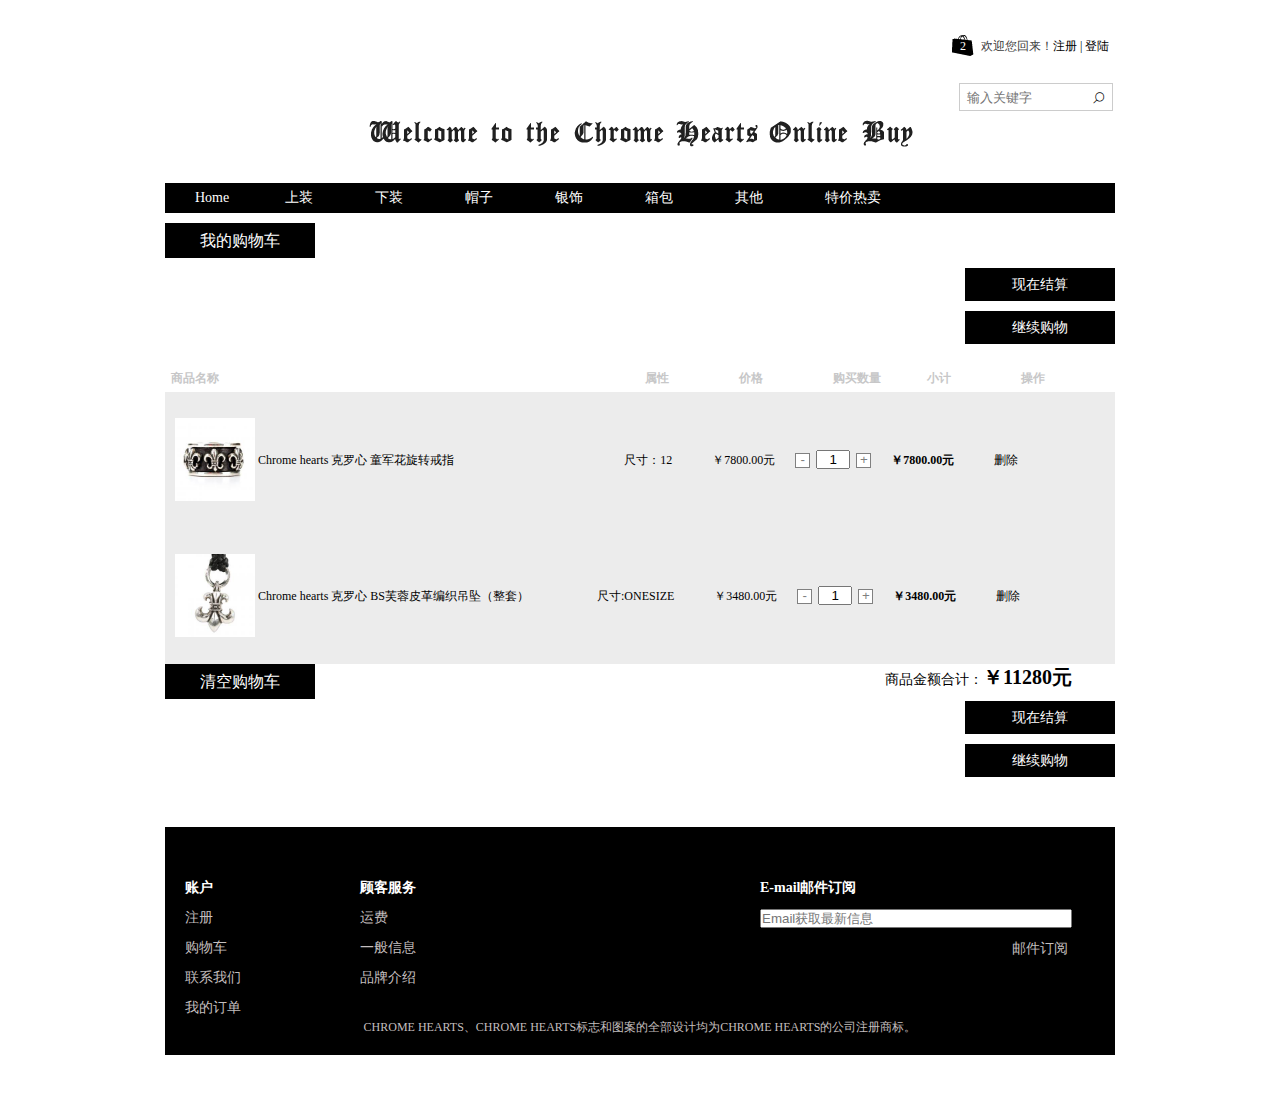
<file: gouwuche.html>
<!doctype html>
<html lang="en">

<head>
    <meta charset="UTF-8">
    <title>Document</title>
    <link rel="stylesheet" href="css/iconfont.css">
    <link rel="stylesheet" href="css/footer.css">
    <link rel="stylesheet" href="css/header.css">
    <link rel="stylesheet" href="css/ys.css">
    <link rel="stylesheet" href="css/gouwuche.css">
    <!-- <link rel="stylesheet" href="css/fangdajing.css"> -->
    <link rel="stylesheet" href="css/shouyexiaoguo.css">
    <style>
        .box_1{
		height: 100%;
		width: 100%;
		background: white;

	}
	.box_1 h2:first-child{
		width: 150px;
		height: 35px;
		background: black;
		 margin-top: 10px;
		 color: white;
		 font-size: 16px;
		 text-align: center;
		 line-height: 35px;
		 font-weight:500; 
		}
		.h2_1{
			
		width: 150px;
		height: 35px;
		background: black;
		
		 color: white;
		 font-size: 16px;
		 text-align: center;
		 line-height: 35px;
		 font-weight:500; 

		}
		.p_1{
			
			margin-left: 720px; 
			font-size: 14px
		}
		.box_1 .h4_1{
		width: 150px;
		height: 33px;
		background: black;
		 margin-top: 10px;
		
		 font-size: 14px;
		 text-align: center;
		 font-weight:500; 
		 line-height: 33px;
		margin-left: 800px;
		}
		.box_1 .h4_1 a{
			 color: white;
		}
		.lib_1{
			width: 100%;
			height: 28px;
			margin-top: 20px;
		}
		.lib_1 ul li{
			width: 94px;
			height: 100%;
			font-size: 12px;
			font-weight: 700;
			color: rgb(199, 199, 200);
			float: left;
			line-height: 28px;
		}
		.lib_2{
			width: 100%;
			height: 136px;
			background: #ececec;
			
		}
		.lib_2 ul li{
			float: left;
			height: 136px;
			line-height: 136px;
			font-size: 12px;

	
		}
		.lib_2 ul li img{
			width: 80px;
			height: 83px;
			background: white;
			margin-top: 26px;
			margin-left: 10px;
		}
		.lib_2 ul li:nth-child(3){
			margin-left: 68px;
	
		}
		.lib_2 ul li:nth-child(4){
			margin-left: 40px;
	
		}
		.lib_2 ul li:nth-child(5){
			margin-left: 20px;
	
		}
		.lib_2 ul li:nth-child(6){
			margin-left: 20px;
	
		}
		.lib_2 ul li:nth-child(7){
			margin-left: 40px;
	
		}
		.a_1:hover{
			color: darkred;
			text-decoration: underline;
		}
		 
</style>
</head>

<body>
    <div class="box">
        <!-- 头部 -->
        <div class="shou">
            <ul>
                <li id="gwc"><a href="" id="js">2</a></li>
                <li><a href="" style="color: #404040">&nbsp;&nbsp;欢迎您回来！</a></li>
                <li><a href="zhuce.html">注册&nbsp;|</a></li>
                <li><a href="denglu.html">&nbsp;登陆</a></li>
            </ul>
        </div>
        <input type="text" placeholder="&nbsp;&nbsp;输入关键字" id="sousuo"><i class="iconfont icon-sosuo"></i>
        <!-- logo -->
        <div class="logo">
            <a href="index.html"><img src="img/logo.gif" alt=""></a>
        </div>
        <!-- 选项 -->
        <div class="xuanxiangka">
            <ul>
                <li><a href="" id="a1">Home</a></li>
                <li id="xianshi1"><a href="">上装</a>
                    <div class="xiala  xiala_1">
                        <div class="jiantou"></div>
                        <div class="kuang">
                            <ul class="xila_4">
                                <li></li>
                                <li>短袖T恤</li>
                                <li>长袖T恤</li>
                                <li>卫衣&帽衫</li>
                                <li>背心</li>
                            </ul>
                        </div>
                    </div>
                </li>
                <li><a href="">下装</a></li>
                <li><a href="">帽子</a></li>
                <li id="xianshi2"><a href="">银饰</a>
                    <div class="xiala xiala_2">
                        <div class="jiantou" style="margin-left: 176px;"></div>
                        <div class="kuang" style="margin-left: 110px;">
                            <ul class="xila_4">
                                <li></li>
                                <li>戒指</li>
                                <li>项链&吊坠</li>
                                <li>手链&手镯</li>
                                <li>耳环&耳钉</li>
                                <li>钥匙扣&挂扣</li>
                                <li>头绳&胸针</li>
                                <li>皮带扣&打火机</li>
                                <li>摆件&其他</li>
                            </ul>
                        </div>
                    </div>
                </li>
                <li><a href="">箱包</a></li>
                <li id="xianshi3"><a href="">其他</a>
                    <div class="xiala xiala_3">
                        <div class="jiantou" style="margin-left: 88px;"></div>
                        <div class="kuang" style="margin-left: 25px;">
                            <ul class="xila_4">
                                <li></li>
                                <li>包装</li>
                            </ul>
                        </div>
                    </div>
                </li>
                <li><a href="">特价热卖</a></li>
            </ul>
        </div>
        <!-- 中间部分 -->
        <div class="box_1">
            <h2>我的购物车</h2>
            <h4 class="h4_1"><a href="">现在结算</a></h4>
            <h4 class="h4_1"><a href="index.html">继续购物</a></h4>
            <div class="lib_1">
                <ul>
                    <li style="width: 480px;">&nbsp;&nbsp;商品名称</li>
                    <li>属性</li>
                    <li>价格</li>
                    <li>购买数量</li>
                    <li>小计</li>
                    <li>操作</li>
                </ul>
            </div>
            <div class="lib_2 " id="shanchu1_1">
                <ul>
                    <li><img src="img1/gwc1.jpg"></li>
                    <li><a href="" class="a_1">&nbsp;Chrome hearts 克罗心 童军花旋转戒指</a></li>
                    <li class="a_a1" style="margin-left: 170px;">尺寸：12</li>
                    <li>￥<span >7800.00</span>元</li>
                    <li><input type="button" class="jiajian" value="-" id="jianhao">&nbsp;&nbsp;<input type="text" min="0" value="1" class="jishu" id="shuliang">&nbsp;&nbsp;<input type="button" class="jiajian" value="+" id="jiahao"></li>
                    <li><b>￥<span id="jiage" class="jiage">7800.00</span>元</b></li>
                    <li><a  class="a_1 " id="shanchu1" >删除</a></li>
                </ul>
            </div>
            <div class="lib_2" id="shanchu1_2">
                <ul>
                    <li><img src="img1/gwc2.jpg"></li>
                    <li><a href="" class="a_1">&nbsp;Chrome hearts 克罗心 BS芙蓉皮革编织吊坠（整套）</a></li>
                    <li>尺寸:ONESIZE</li>
                    <li>￥<span>3480.00</span>元</li>
                    <li><input type="button" class="jiajian" value="-" id="jianhao1">&nbsp;&nbsp;<input type="text" min="0" value="1" class="jishu" id="shuliang1">&nbsp;&nbsp;<input type="button" class="jiajian" value="+" id="jiahao1"></li>
                    <li><b>￥<span id="jiage1" class="jiage">3480.00</span>元</b></li>
                    <li><a  class="a_1"  id="shanchu2">删除</a></li>
                </ul>
            </div>
            <h2  class="h2_1" style="float: left;">清空购物车</h2>
            <p class="p_1">商品金额合计：<b style="font-size :20px;">￥<span id="hejizhi">11280</span>元</b></p>
            <h4 class="h4_1" style="clear: both;"><a href="">现在结算</a></h4>
            <h4 class="h4_1" ><a href="index.html">继续购物</a></h4>
        </div>
        <div class="ckcm">
            <h1><span id="gbckcm">x</span>&nbsp;&nbsp;</h1>
            <div class="mm1"><img src="img1/ckm.jpg" alt=""></div>
                <div class="mm2"><img src="img1/ckm1.png" alt=""></div>
                </div>
                <div class="footer">
                    <ul class="ull1">
                        <li style="color: white"><b>账户</b></li>
                        <li>注册</li>
                        <li>购物车</li>
                        <li>联系我们</li>
                        <li>我的订单</li>
                    </ul>
                    <ul class="ull2">
                        <li style="color: white"><b>顾客服务</b></li>
                        <li>运费</li>
                        <li>一般信息</li>
                        <li>品牌介绍</li>
                    </ul>
                    <ul class="ull3">
                        <li style="color: white"><b>E-mail邮件订阅</b></li>
                        <li><input type="text" placeholder="Email获取最新信息" class="sss1"></li>
                        <li class="youjian">邮件订阅</li>
                    </ul>
                    <div class="ull4"><a href="">CHROME HEARTS、CHROME HEARTS标志和图案的全部设计均为CHROME HEARTS的公司注册商标。</a></div>
                </div>
            </div>
            <div class="rightimg">
                <ul class="anniu">
                    <li class="lli1"><img src="img/weixin1.jpg" alt="" class="a a1_1">
                        <img src="img/weixin.jpg" alt="" class="b a1_2">
</li>
                    <li class="lli2">
                        <img src="img/shouji1.jpg" alt="" class="a b2_1">
                        <img src="img/shouji.jpg" alt="" class="b b2_2">
                        <img src="img/zhaowentao.jpg" alt="" class="saoma">
</li>
                    <li class="lli3">
                        <img src="img/xiangshang1.jpg" alt="" class="a c3_1">
                        <img src="img/xiangshang.jpg" alt="" class="b c3_2">
</li>
                </ul>
            </div>
</body>

</html>
<script src="js/jquery-1.11.3.min.js"></script>
<script src="js/jquery.SuperSlide.2.1.1.js"></script>
<script>
$(".lli3").click(function() {
    document.body.scrollTop = document.documentElement.scrollTop = 0;
})

// 单价变化
$("#jianhao").click(function() {
    let s = 7800;
    if ($("#jiage").html() == 7800 && $("#shuliang").val() == 1) {
        $("#jiage").html(7800)
        $("#shuliang").val(1)
    } else {
        $("#jiage").html($("#jiage").html() - s)
        $("#shuliang").val($("#shuliang").val() - 1)
        $("#hejizhi").html(parseInt($("#hejizhi").html()) - parseInt(s))
    }

})
$("#jiahao").click(function() {
    let s = 7800;
    $("#jiage").html(parseInt($("#jiage").html()) + parseInt(s))
    $("#shuliang").val(parseInt($("#shuliang").val()) + 1)

    $("#hejizhi").html(parseInt($("#hejizhi").html()) + parseInt(s))
})



$("#jianhao1").click(function() {
    let s = 3480;
    if ($("#jiage1").html() == 3480 && $("#shuliang1").val() == 1) {
        $("#jiage1").html(3480)
        $("#shuliang1").val(1)
    } else {
        $("#jiage1").html($("#jiage1").html() - s)
        $("#shuliang1").val($("#shuliang1").val() - 1)
        $("#hejizhi").html(parseInt($("#hejizhi").html()) - parseInt(s))
    }

})
$("#jiahao1").click(function() {
    let s = 3480;
    $("#jiage1").html(parseInt($("#jiage1").html()) + parseInt(s))
    $("#shuliang1").val(parseInt($("#shuliang1").val()) + 1)
    $("#hejizhi").html(parseInt($("#hejizhi").html()) + parseInt(s))
})


// 总价

// $("#jiage").bind("change", function() {
// let a=$("#jiage").html()
// let b=$("#jiage1").html()
// console.log(a)
// console.log(b)
// let c=$("#hejizhi").html(parseInt(a) +parseInt(b))

// console.log(c)
// })
// 清除购物车
$(document).ready(function() {
    $(".h2_1").click(function() {
        $(".lib_2").remove();
        $("#hejizhi").html(0)
        $("#js").html(0)

    })

});
</script>
<script>
// 删除1
// let aa=$("js").html();

$(document).ready(function() {
    $("#shanchu1").click(function() {
            let aaa = $("#js").html()
            let aaaa = $("#shuliang").val();
            console.log(aaa)
            $("#js").html($("#js").html() - 1)
            // $(".box_1").empty($("#shanchu1_1"));
            if ($("#shanchu1") == 0) {
                $("#shanchu1").css("background", "white")
            } else {
                $("#shanchu1_1").remove()
                $("#hejizhi").html(parseInt($("#hejizhi").html()) - 7800 * aaaa)

            }
        }


    );

});
// 删除2

$(document).ready(function() {

    $("#shanchu2").click(function() {
            let aaa = $("#js").html()
            let aaaa = $("#shuliang1").val();
            console.log(aaa)
            console.log(aaaa)
            $("#js").html($("#js").html() - 1)
            // $(".box_1").empty($("#shanchu1_1"));
            if ($("#shanchu2") == 0) {
                $("#shanchu2").css("background", "white")
            } else {
                $("#shanchu1_2").remove()
                $("#hejizhi").html(parseInt($("#hejizhi").html()) - 3480 * aaaa)
            }
        }


    );

});
</script>
</file>
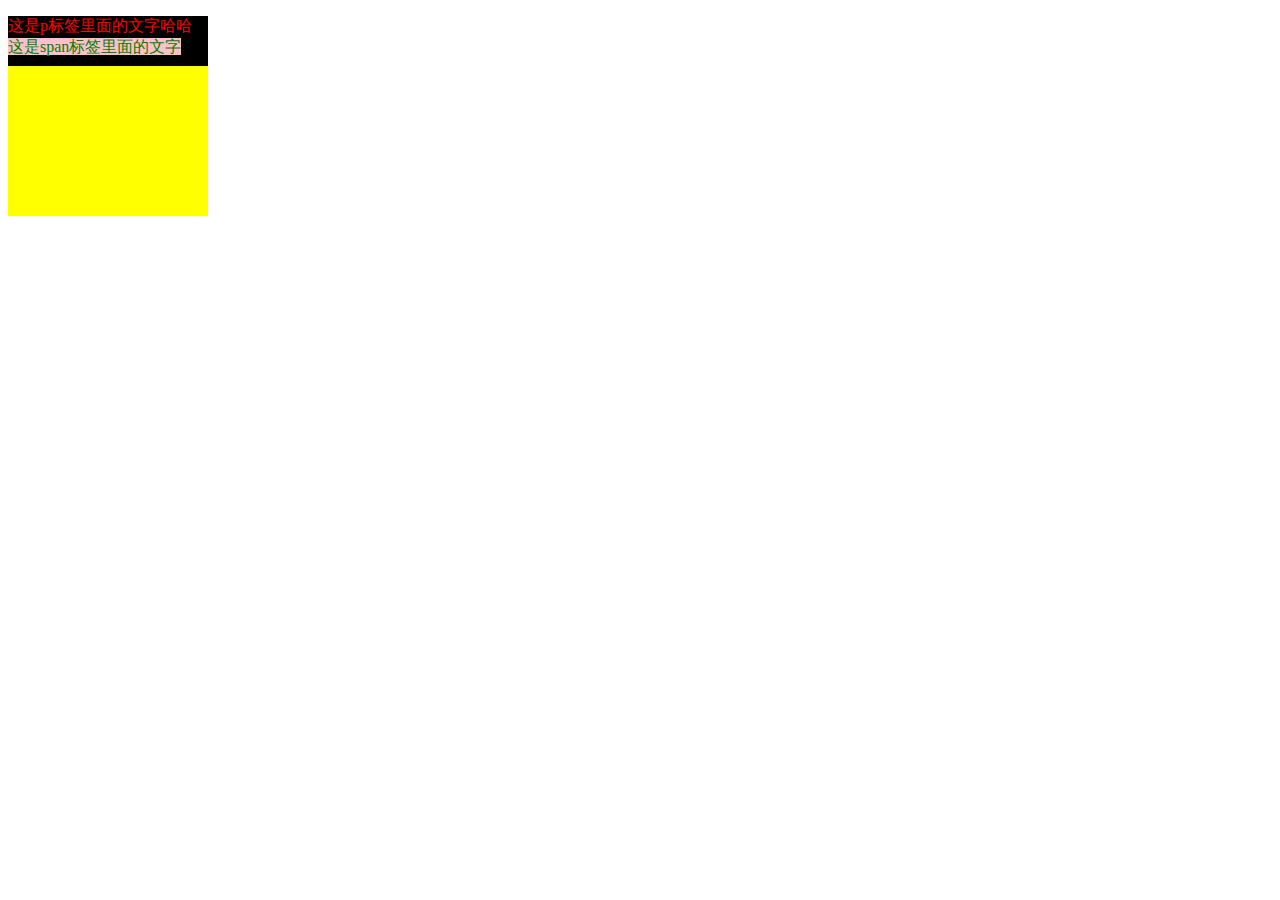
<file: sasspractice.html>
<!doctype html>
<html lang="en">
<head>
	<meta charset="UTF-8">
	<title>sass练习</title>
	<link rel="stylesheet" href="css/sass_a.css">
</head>
<body>
	<div>
		<p>
			这是p标签里面的文字哈哈
			<span>
				这是span标签里面的文字
			</span>
		</p>
	</div>
</body>
</html>
</file>
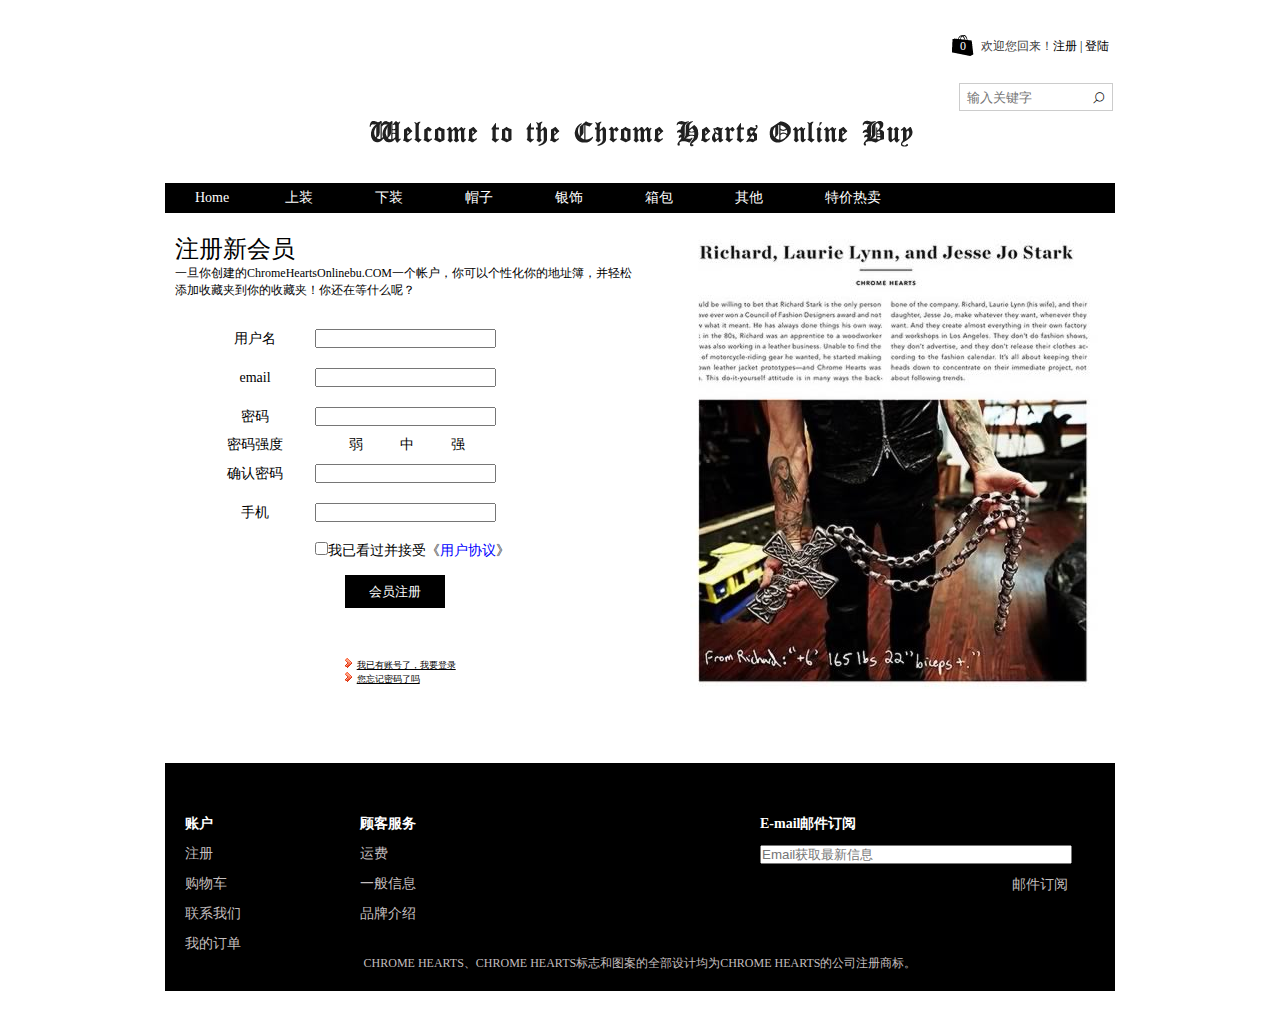
<file: zhuce.html>
<!doctype html>
<html lang="en">

<head>
    <meta charset="UTF-8">
    <title>Document</title>
    <link rel="stylesheet" href="css/iconfont.css">
    <link rel="stylesheet" href="css/footer.css">
    <link rel="stylesheet" href="css/header.css">
    <link rel="stylesheet" href="css/ys.css">
    <link rel="stylesheet" href="css/shouyexiaoguo.css">
    <style>
        .xinxi{
        width: 100%;
        height: 500px;
    }
    .left{
        width:50%;
        height: 100%;
        float: left;

    }
 .right{
        width:50%;
        height: 100%;
        float: left;
    }
    .form1{
        width: 450px;
        height: 400px;
        margin-left: 50px;
        margin-top: 20px;
        font-size: 14px;
    }
    .form1 input{
        margin: 10px auto;
        display: inline-block;
    }
    .form1 h6{
        margin-left: 130px;

    }
    .form1 h6 a{
    text-decoration: underline;
    font-weight: 500;

    }
    .form1 label{
        width: 80px;
        display: inline-block;
        text-align: center;
        margin-right: 20px;
    }
    .form1 span{
        margin-left:30px;
        background: white; 
    }
    .denglu{
        margin-left: 130px;
         
    }
        .mit{
            background-color: #000;
            border:none;
            color: white;
            width: 100px;
            height: 33px;

        }
        .h61{
            margin-top: 40px;
        }
        .imgright{
            margin-top: 10px;
            margin-left: 50px;
        }

</style>
</head>

<body>
    <div class="box">
        <!-- 头部 -->
        <div class="shou">
            <ul>
                <li id="gwc"><a href="" id="js">0</a></li>
                <li><a href="" style="color: #404040">&nbsp;&nbsp;欢迎您回来！</a></li>
                <li><a href="">注册&nbsp;|</a></li>
                <li><a href="denglu.html">&nbsp;登陆</a></li>
            </ul>
        </div>
        <input type="text" placeholder="&nbsp;&nbsp;输入关键字" id="sousuo"><i class="iconfont icon-sosuo"></i>
        <!-- logo -->
        <div class="logo">
            <a href="index.html"><img src="img/logo.gif" alt=""></a>
        </div>
        <!-- 选项 -->
        <div class="xuanxiangka">
            <ul>
                <li><a href="" id="a1">Home</a></li>
                <li id="xianshi1"><a href="">上装</a>
                    <div class="xiala  xiala_1">
                        <div class="jiantou"></div>
                        <div class="kuang">
                            <ul class="xila_4">
                                <li></li>
                                <li>短袖T恤</li>
                                <li>长袖T恤</li>
                                <li>卫衣&帽衫</li>
                                <li>背心</li>
                            </ul>
                        </div>
                    </div>
                </li>
                <li><a href="">下装</a></li>
                <li><a href="">帽子</a></li>
                <li id="xianshi2"><a href="">银饰</a>
                    <div class="xiala xiala_2">
                        <div class="jiantou" style="margin-left: 176px;"></div>
                        <div class="kuang" style="margin-left: 110px;">
                            <ul class="xila_4">
                                <li></li>
                                <li>戒指</li>
                                <li>项链&吊坠</li>
                                <li>手链&手镯</li>
                                <li>耳环&耳钉</li>
                                <li>钥匙扣&挂扣</li>
                                <li>头绳&胸针</li>
                                <li>皮带扣&打火机</li>
                                <li>摆件&其他</li>
                            </ul>
                        </div>
                    </div>
                </li>
                <li><a href="">箱包</a></li>
                <li id="xianshi3"><a href="">其他</a>
                    <div class="xiala xiala_3">
                        <div class="jiantou" style="margin-left: 88px;"></div>
                        <div class="kuang" style="margin-left: 25px;">
                            <ul class="xila_4">
                                <li></li>
                                <li>包装</li>
                            </ul>
                        </div>
                    </div>
                </li>
                <li><a href="">特价热卖</a></li>
            </ul>
        </div>
        <div class="xinxi">
            <div class="left">
                <h2 style="margin-top: 20px;font-weight: 500;margin-left: 10px;">注册新会员</h2>
                <p style="font-size: 12px;margin-left: 10px;">一旦你创建的ChromeHeartsOnlinebu.COM一个帐户，你可以个性化你的地址簿，并轻松添加收藏夹到你的收藏夹！你还在等什么呢？</p>
                <!--    左侧from表单 -->
                <form class="form1" action="php/ajaxlianxi.php" method="post">
                    <label>用户名</label><input type="text" name="username" id="username" required> <span id="usernameMessage" style="margin-left: 0" ></span><br>
                    <label>email</label><input type="email" id="inp2" name="email" required><span></span><br>
                    <label>密码</label><input type="password" id="userpass" name="userpass" required><span></span><br>
                    <label>密码强度</label>
                    <span id="weak">弱&nbsp;</span>
                    <span id="normal">中&nbsp;</span>
                    <span id="strong">强</span><br />
                    <label>确认密码</label><input type="password" name="password" id="btn" required><span id="dud"></span><br>
                    <label>手机</label><input type="text" id="inp4" name="phone" required><span></span><br>
                    <label for=""></label><input type="checkbox" required>我已看过并接受《<a href="" style="color: blue">用户协议</a>》<br>
                    <a src="index.php" class="denglu"><input type="submit" value="会员注册" class="mit"></a>
                    <h6 class="h61"><img src="img/rightxin.jpg" alt="">&nbsp;&nbsp;<a href="denglu.html">我已有账号了，我要登录</a>
            </h6><h6><img src="img/rightxin.jpg" alt="">&nbsp;&nbsp;<a href="">您忘记密码了吗</a></h6>
                </form>
            </div>
            <!-- 右侧img -->
            <div class="right"><img src="img/ureg.jpg" alt="" class="imgright"></div>
            </div>
            <!-- 底部 -->
            <div class="footer">
                <ul class="ull1">
                    <li style="color: white"><b>账户</b></li>
                    <li>注册</li>
                    <li>购物车</li>
                    <li>联系我们</li>
                    <li>我的订单</li>
                </ul>
                <ul class="ull2">
                    <li style="color: white"><b>顾客服务</b></li>
                    <li>运费</li>
                    <li>一般信息</li>
                    <li>品牌介绍</li>
                </ul>
                <ul class="ull3">
                    <li style="color: white"><b>E-mail邮件订阅</b></li>
                    <li><input type="text" placeholder="Email获取最新信息" class="sss1"></li>
                    <li class="youjian">邮件订阅</li>
                </ul>
                <div class="ull4"><a href="">CHROME HEARTS、CHROME HEARTS标志和图案的全部设计均为CHROME HEARTS的公司注册商标。</a></div>
            </div>
        </div>
        <div class="rightimg">
            <ul class="anniu">
                <li class="lli1"><img src="img/weixin1.jpg" alt="" class="a a1_1">
                    <img src="img/weixin.jpg" alt="" class="b a1_2">
</li>
                <li class="lli2">
                    <img src="img/shouji1.jpg" alt="" class="a b2_1">
                    <img src="img/shouji.jpg" alt="" class="b b2_2">
                    <img src="img/zhaowentao.jpg" alt="" class="saoma">
</li>
                <li class="lli3">
                    <img src="img/xiangshang1.jpg" alt="" class="a c3_1">
                    <img src="img/xiangshang.jpg" alt="" class="b c3_2">
</li>
            </ul>
        </div>
</body>

</html>
<script src="js/jquery-1.11.3.min.js"></script>
<script src="js/jquery.SuperSlide.2.1.1.js"></script>
<!-- <script src="js/shouyexiaoguo.js"></script> -->
<script>
// 回到顶部
$(".lli3").click(function() {
    document.body.scrollTop = document.documentElement.scrollTop = 0;
})
</script>
<script>
// 检测是否注册过
function z(srt) {
    if (srt.charAt(0) == "#") {
        return document.getElementById(srt.substring(1));
    } else if (srt.charAt(0) == ".") {
        return document.getElementsByClassName(srt.substring(1));
    } else {
        return document.getElementsByTagName(srt);
    }
}

z("#username").onblur = function() {
    if (z("#username").value != "" && z("#username").value != "请输入用户名") {
        let xhr = new XMLHttpRequest();

        //2、设置请求参数
        xhr.open("get", "php/ajax02.php?username=" + this.value, true);

        //3、设置回调函数
        xhr.onreadystatechange = function() {
            if (xhr.readyState == 4 && xhr.status == 200) {
                //5、接收响应
                let str = xhr.responseText;
                if (str == "0") {
                    z("#usernameMessage").innerHTML = "该用户可以使用";
                    z("#usernameMessage").style.color = "green";
                } else {
                    z("#usernameMessage").innerHTML = "该用户已被注册";
                    z("#usernameMessage").style.color = "red";
                    
                }

            }
        }

        //4、发送请求
        xhr.send();
    } else {
        z("#username").value = "请输入用户名"
        z("#username").style.color = "red";
    }
}

//密码强度

window.onload = function() {
    z("#userpass").onkeyup = function() {
        console.log(1213213);
        var pass = this.value;
        if (pass.length >= 6 && pass.length <= 16) {
            var hasNum = false;
            var regNum = /\d/;
            if (regNum.test(pass)) {
                hasNum = true;
            }
            var hasletter = false;
            var regletter = /[a-zA-Z]/
            if (regletter.test(pass)) {
                hasletter = true;
            }
            var hasspecial = false;
            var regspecial = /[@#ww%&*]/;
            if (regspecial.test(pass)) {
                hasspecial = true;
            }

            let level = hasNum + hasletter + hasspecial;
            if (level == 1) {
                z("#weak").style.backgroundColor = "red";
                z("#normal").style.backgroundColor = "#ccc";
                z("#strong").style.backgroundColor = "#ccc";
            } else if (level == 2) {
                z("#weak").style.backgroundColor = "#ccc";
                z("#normal").style.backgroundColor = "yellow";
                z("#strong").style.backgroundColor = "#ccc";
            } else if (level == 3) {
                z("#weak").style.backgroundColor = "#ccc";
                z("#normal").style.backgroundColor = "#ccc";
                z("#strong").style.backgroundColor = "green";
            }

        }
    }
}
z("#btn").onblur = function() {
    var a = z("#userpass").value;
    var b = z("#btn").value;
    if (a === b) {
        z("#dud").innerHTML = "密码一致";
        z("#dud").style.color = "green";
    } else {
        z("#dud").innerHTML = "密码不一致";
        z("#dud").style.color = "red";
    }
}
</script>
<!-- <script>
    ajax注册
    ww(function(){
        ww(".mit").click(function(){
            alert("1")
            let username = ww("#username").val();
            let email = ww("#inp2").val();
            let userpass = ww("#userpass").val();
            let password = ww("#btn").val();
            let phone = ww("#inp4").val();
            let objVal = {
                username:username,
                email:email,
                userpass:userpass,
                password:password,
                phone:phone         
            }
            console.log(objVal);
            ww.ajax({
                type:"post",
                url:"php/ajaxlianxi.php",
                async:true,
                data:objVal,
                success:function(data){
                    if(data==1){
                        console.log("成功");
                    }
                    else{
                        console.log("失败")
                    }
                }
 
            })
        })
    })
</script> -->
</file>
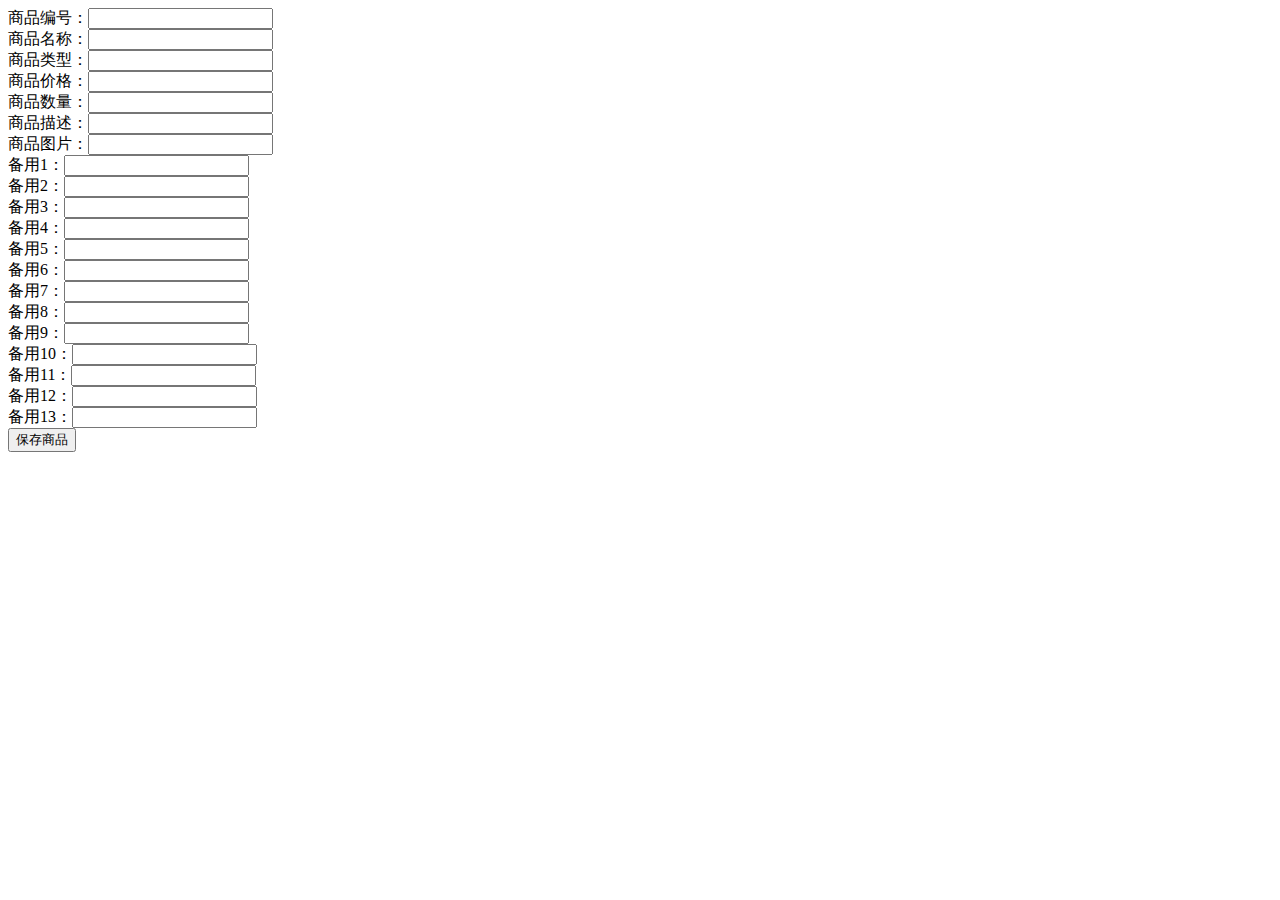
<file: goodsAndShoppingCart/addGoods.html>
<!DOCTYPE html>
<html>
	<head>
		<meta charset="utf-8" />
		<title></title>
	</head>
	<body>
	<form action="saveGoods.php" method="post">
		商品编号：<input type="text" name="goodsId" /><br/>
		商品名称：<input type="text" name="goodsName" /><br/>
		商品类型：<input type="text" name="goodsType" /><br/>
		商品价格：<input type="text" name="goodsPrice" /><br/>
		商品数量：<input type="text" name="goodsCount" /><br/>
		商品描述：<input type="text" name="goodsDesc" /><br/>
		商品图片：<input type="text" name="goodsImg" /><br/>
		备用1：<input type="text"  name="beiyong1" /><br/>
		备用2：<input type="text"  name="beiyong2" /><br/>
		备用3：<input type="text"  name="beiyong3" /><br/>
		备用4：<input type="text"  name="beiyong4" /><br/>
		备用5：<input type="text"  name="beiyong5" /><br/>
		备用6：<input type="text"  name="beiyong6" /><br/>
		备用7：<input type="text"  name="beiyong7" /><br/>
		备用8：<input type="text"  name="beiyong8" /><br/>
		备用9：<input type="text"  name="beiyong9" /><br/>
		备用10：<input type="text" name="beiyong10" /><br/>
		备用11：<input type="text" name="beiyong11" /><br/>
		备用12：<input type="text" name="beiyong12" /><br/>
		备用13：<input type="text" name="beiyong13" /><br/>
		<input type="submit" value="保存商品" />
	</form>
		
	</body>
</html>
</file>
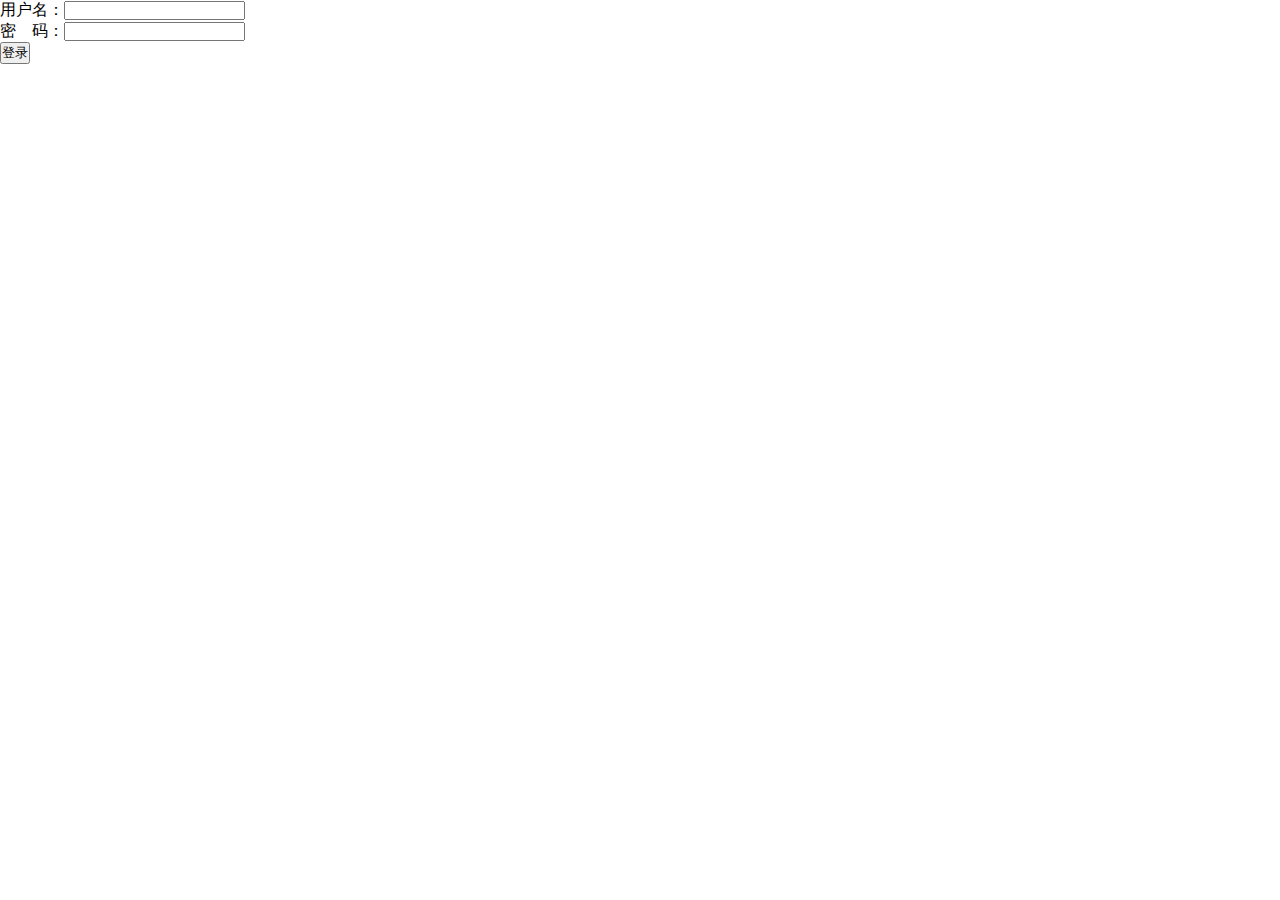
<file: goodsAndShoppingCart/login.html>
<!doctype html>
<html>
	<head>
		<title></title>
		<meta charset = "utf-8"/>
	</head>
	<style type="text/css">
		*{
			margin:0px;
			padding:0px;
		}
	</style>
<body>
		用户名：<input id="userId" type="text"  /><span id="showUser"></span><br/>
		密　码：<input id="userPass" type="password" /><br/>
		<input id="btnLogin" type="button" value="登录" />
</body>
</html>
<script type="text/javascript" src="js/cookieTools.js"></script>
<script type="text/javascript" src="js/jquery-1.8.3.min.js"></script>
<script type="text/javascript">
	$(function(){		
		$("#btnLogin").click(function(){
			//1、
			$.post(
				"login.php",
				{
					"userId":$("#userId").val(),
					"userPass":$("#userPass").val()
				},
				function(data){					
					if(data=="1"){//登录成功！
						//记录cookie
						saveCookie("userId",$("#userId").val(),7);
						location.href="index.html";
					}else{
						alert("登录失败，用户名或者密码不对！");
					}
				}
			);
		});
	});
	
</script>
</file>
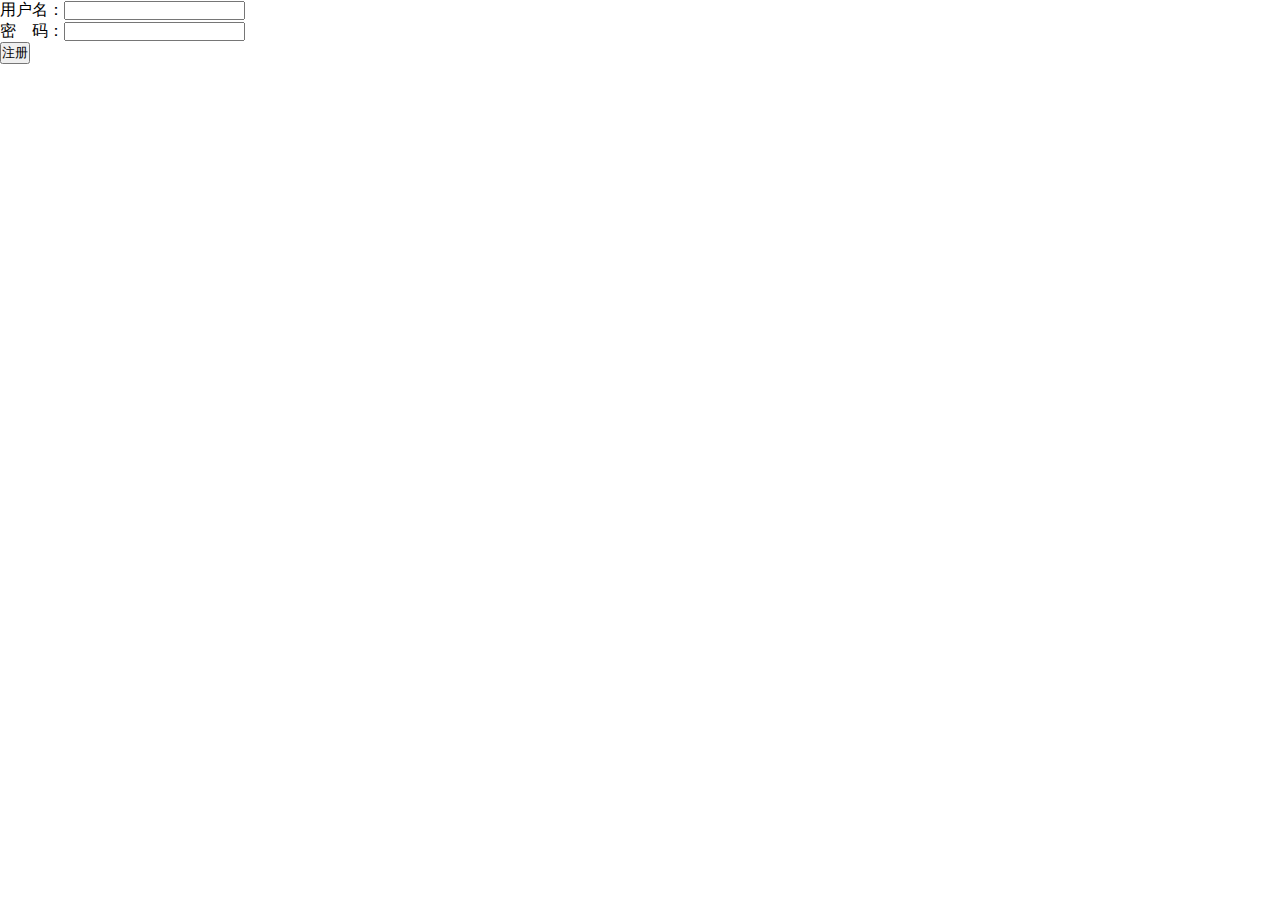
<file: goodsAndShoppingCart/reg.html>
<!doctype html>
<html>
	<head>
		<title></title>
		<meta charset = "utf-8"/>
	</head>
	<style type="text/css">
		*{
			margin:0px;
			padding:0px;
		}
	</style>
<body>
		用户名：<input id="userId" type="text"  /><span id="showUser"></span><br/>
		密　码：<input id="userPass" type="password" /><br/>
		<input id="btnReg" type="button" value="注册" />
</body>
</html>
<script type="text/javascript" src="js/jquery-1.8.3.min.js"></script>
<script type="text/javascript">
	$(function(){		
		//验证用户名是否存在
		$("#userId").blur(function(){
			$.get(
				"checkUser.php",
				{
					"userId":$("#userId").val()	
				},
				function(data){
					if(data=="1"){
						$("#showUser").html("√");						
					}else{
						$("#showUser").html("×");
					}
				}				
			);
			
		});
		
		$("#btnReg").click(function(){
			//1、
			$.post(
				"addUser01.php",
				{
					"userId":$("#userId").val(),
					"userPass":$("#userPass").val()
				},
				function(data){					
					
				}
			);
		});
	});
	
</script>
</file>
<file: css/iconfont.css>
@font-face {font-family: "iconfont";
  src: url('iconfont.eot?t=1543835869958'); /* IE9*/
  src: url('iconfont.eot?t=1543835869958#iefix') format('embedded-opentype'), /* IE6-IE8 */
  url('[data-uri]') format('woff'),
  url('iconfont.ttf?t=1543835869958') format('truetype'), /* chrome, firefox, opera, Safari, Android, iOS 4.2+*/
  url('iconfont.svg?t=1543835869958#iconfont') format('svg'); /* iOS 4.1- */
}

.iconfont {
  font-family:"iconfont" !important;
  font-size:16px;
  font-style:normal;
  -webkit-font-smoothing: antialiased;
  -moz-osx-font-smoothing: grayscale;
}

.icon-sosuo:before { content: "\e600"; }
</file>
<file: css/footer.css>
.footer {
    height: 228px;
    background: black;
    margin-top: 50px;
    margin-bottom: 40px;
}

.footer ul {
    float: left;
    width: 120px;
    font-size: 14px;
    margin-top: 40px;
}

.footer ul li {
    color: #c3bebe;
    margin-top: 12px;
}

.ull1 {
    margin-left: 20px;
}

.ull2 {
    margin-left: 55px;
}

.ull3 {
    margin-left: 280px;
}

.ull3 .sss1 {
    width: 308px;
}

.ull3 .youjian {
    width: 308px;
    text-align: right;
}

.ull4 {
    clear: both;
    height: 20px;

    text-align: center;
    margin-bottom: 24px;
}

.ull4 a {
    font-size: 12px;
    color: #c3bebe;
}

/*右侧悬浮div点击回首部*/
.rightimg {
    width: 50px;
    height: 158px;
    background: white;

    position: fixed;
    top: 430px;
    left: 1300px;

}

.rightimg ul li {
    width: 50px;
    height: 50px;
    margin-top: 1px;
    background: black;
    position: relative;
}

.rightimg ul li img {
    width: 50px;
    height: 50px;
}

.a {
    z-index: 50;
    direction: none;
}

.lli1 {
    background-image: url(img/weixin1.jpg);
}

.b {
    position: absolute;
    left: 0px;
    top: 0px;

}

.lli2 {
    position: relative;
}

.lli2 .saoma {
    position: absolute;
    right: 50px;
    top: -130px;
    width: 160px;
    height: 180px;
    border: 1px solid gray;
    text-shadow: 2px 2px 2px gray;
    display: none;
}
</file>
<file: css/header.css>
.box {
    width: 950px;
    height: 100%;
    margin: 0 auto;
}

.shou {
    height: 22px;
    margin-top: 35px;
}

.shou ul li {
    float: left;
    font-size: 12px;
    line-height: 22px;
}

#gwc {
    background: url(../img/cartbg.gif) no-repeat;
    width: 24px;
    margin-left: 786px;
}

#js {
    color: white;
    width: 24px;
    display: inline-table;
    text-align: center;
}

#sousuo {
    clear: both;
    width: 152px;
    height: 26px;
    margin-top: 26px;
    border: 1px solid #ccc;
    margin-left: 794px;
}

.icon-sosuo {
    margin-left: -20px;
    font-size: 12px;
}

/*logo*/

.logo {
    margin-top: -28px;
    width: 100%;
    height: 82px;
    text-align: center;
}

/*选项卡*/
.xuanxiangka {
    height: 30px;
    margin-top: 18px;
    background: black;

}

.xuanxiangka ul li a {
    float: left;
    color: white;
    width: 90px;
    line-height: 30px;
    font-size: 14px;

}

#a1 {
    margin-left: 30px;

}

.jiantou {
    width: 0px;
    height: 0px;
    border: 15px solid transparent;
    border-bottom-color: white;
    margin-top: -15px;
    margin-left: 120px;


}

.kuang {
    width: 160px;
    height: 100%;
    background: white;
    margin-left: 52px;
    box-shadow: 2px 2px 2px gray;

}

.kuang ul li {
    margin-top: 10px;
    margin-left: 10px;
    overflow: hidden;
    width: 100px;
    text-align: center;

}

.kuang ul li:nth-child(1) {
    margin-top: 0px;

}

.kuang ul li:last-child {
    margin-bottom: 15px;
}

.xiala {
    float: left;
    display: none;

}

.xiala_1 {
    position: fixed;
    left: 200px;
    top: 210px;
    z-index: 100;
}

.xiala_2 {
    position: fixed;
    left: 414px;
    top: 210px;
    z-index: 100;
}

.xiala_3 {
    position: fixed;
    left: 684px;
    top: 210px;
    z-index: 100;
}
.xila_4 li{
	font-size: 14px;
}
.xila_4 li:hover{
	background: black;
	color: white;
}
</file>
<file: css/ys.css>
body,p,ul,ol,dl,dd,h1,h2,h3,h4,h5,h6,td,input,select,option,textarea{
	margin:0;
	padding:0;
}
a{
	text-decoration: none;
}
input{
	outline: none;
}
/*img{
	display: block;
}*/
body{
	font-family: "微软雅黑";
}
ul,li{
	list-style: none;
}
a{
		color: #000;
	}
img{
	border:none;
}
 input,button{
 	outline: none;
 }
</file>
<file: css/zhutiyangshi.css>
/*轮播图*/

.lunbo {
    height: 392px;
    width: 100%;

    margin-top: 8px;
}

.slideBox .hd {
    height: 15px;
    overflow: hidden;
    position: absolute;
    right: 230px;
    top: 605px;
    z-index: 1;
}

.slideBox .hd ul {
    overflow: hidden;
    zoom: 1;
    float: left;
}

.slideBox .hd ul li {
    float: left;
    margin-right: 10px;
    width: 15px;
    height: 15px;
    line-height: 14px;
    text-align: center;
    background: #fff;
    cursor: pointer;
}

.slideBox .hd ul li.on {
    background: #f00;
    color: #fff;
}

.hr1 {
    height: 88px;
    margin-top: 70px;
    border-top: 1px solid gray;

}

.hr1 h2 {
    font-weight: 500;
    line-height: 70px;
    text-align: center;

}

.lib {
    height: 330px;

}

.lib2_1 {
    width: 237.5px;
    height: 330px;
    float: left;
}

.imgtu {
    height: 240px;
}

.imgjianjie {
    height: 90px;
    margin-top: 10px;
}

.imgjianjie ul li {
    font-size: 14px;
    text-align: center;
}

.imgjianjie ul li:nth-child(2) {
    margin-top: 10px;

}

.imgjianjie ul li:nth-child(3) {
    margin-top: 10px;

}

.liba2 {
    margin-top: 80px;
}
</file>
<file: css/shouyexiaoguo.css>
#xianshi1:hover .xiala_1{
display: block;
}
#xianshi2:hover .xiala_2{
display: block;
}
#xianshi3:hover .xiala_3{
display: block;
} 
$(".lli1").mouseover(function() {
//     $(".a1_1").show()
//  $(".a1_2").hide()
// })
.lli1:hover .a1_1{
	display: block;
	
}
.lli1:hover .a1_2{
	display: none;
	
}
.lli2:hover .b2_1 {
	display: block;
	
}
.lli2:hover .saoma{
	display: block;
}
.lli2:hover .b2_2{
	display: none;
	
}
.lli3:hover .c3_1{
	display: block;
	
}
.lli3:hover .c3_2{
	display: none;
	
}
</file>
<file: css/gouwuche.css>
.xinxibiao li{
		margin-top: 12px;
		margin-left: 10px;
		font-size: 14px;
	}
	.lbtn1 button{
		background: gray;
		border: 2px solid gray; 
		width: 100px;
		color: white;
	}
	.lbtn2 button{
		background:black;
		border: 2px solid black; 
		width: 200px;
		height: 30px;
		margin-top: 10px;
		color: white;
	}
	.lbtn3 button{
		background:white;
		border: 1px solid gray; 
		width: 200px;
		height: 30px;
		margin-top:40px;
		margin-left: 10px;
		
	}
	.jishu{
		width: 30px;
		text-align:
		 center;
	}
	.jiajian{
		width: 15PX;
		height: 15PX;
		border: none;
		line-height: 10px;
		text-align: center;
		border: 1px solid gray;
		background: white;
		color: gray;
	}
	.kuaidi li{
		font-size: 14px;
		margin-top: 8px;
	}
	.xiangqing{
		height: 45px;
		width: 100%;
		background: #f1f1f1;
		border: 1px solid #e0e0e0;
		position: relative;
	}
	.xiangqing button{
		height: 45px;
		width: 150px;
		line-height: 45px;
		border:none;
		font-weight: 700;
		background: #f9f9f9;
		border: 1px solid #e0e0e0;
	}
	.imgxiangqiang{
        height: 100%;
        width: 100%;
        display: none;
    }
    .imgxiangqiang h2{
       
        margin-left: 10px;
    }
    .img110{
        height: 950px;
        width: 950px;
    }
    .img110 img{
         height: 950px;
        width: 950px;
    }
    .ckcm{
        width: 950px;
        height: 338px;
        border: 2px solid black;
        background:white;
        position: fixed;
        top: 150px;
        display: none;

    }
    .ckcm h1{
        height: 30px;
        width: 100%;
        line-height: 30px;
        text-align: right;
        font-weight: 500;
    }
    .ckcm .mm1{
        width: 410px;
        height: 272px;
        float: left;
        margin-left: 40px;
    }
    .ckcm .mm2{
        width: 410px;
        height: 272px;
      margin-left: 40px;  
       float: left;
    }
    .ckcm .mm2 img{
         width: 410px;
        height: 272px;
    }
</file>
<file: css/fangdajing.css>
.fangdajing{
		height: 588px;
		width: 100%;
	}
	.left{
		width: 500px;
		height: 100%;
		float: left;
	
	}
	.right{
		height: 450px;
		width:450px;
		float:left;

	}
	.left1{
		width: 80px;
		height:450px;
		float: left;
border-bottom: 1px solid gray;
		background-color: white;
	}
	.xinxibiao li .biaojia li{
		float: left;
		width: 32px;
		height: 18px;
		border: 2px solid darkgray;
		text-align: center;
		font-size: 14px;
		margin-left: 18px;
	

	}

	.right1 img{
		width: 100%;
		height: 100%;
	}
	.left1 a {
		display: inline-block;
		width: 72px;
		text-align: center;

	}
	.left1 ul li:nth-child(1){
		background: url(../img1/1.jpg) no-repeat ;
		background-size:100% 100%; 
	}
	.left1 ul li:nth-child(2){
		background: url(../img1/2.jpg) no-repeat ;
		background-size:100% 100%; 
	}
	.left1 ul li:nth-child(3){
		background: url(../img1/3.jpg) no-repeat ;
		background-size:100% 100%; 
	}
	.left1 ul li:nth-child(4){
		background: url(../img1/4.jpg) no-repeat ;
		background-size:100% 100%; 
	}
	.right1{
		background: url(../img1/1.jpg) no-repeat ;
		background-size: 418px 450px;; 
		position: relative;
		border-bottom: 1px solid gray;
	}
	.left1 ul li {
		width: 70px;
		height: 78px;
		margin-top: 10px;
		border: 1px solid gray;
	}
	.jingzi{
		width: 300px;
		height: 300px;
		position: absolute;
		position: 0.4;
		left: 420px;
		top:30px;
	}
	.jingzi{
		background-image:url(../img1/1.jpg);
		 background-size:836px 900px; 
		 display: none;
	}
#mirrorBox{position:absolute; left:100px; top:120px; width:100px; height:140px; background-color:#a2a09f; border: 3px solid gray; opacity:0.5; display:none; }
	.right1{
		width: 420px;
		height: 450px;
		float: left;
		
	}
	.top1{
		height:60px;
		width: 100%;
	}
	.top1 h2{
		font-weight: 500px;
		line-height: 60px;
	}
</file>
<file: css/fenglei.css>
.lfenlei{
        width: 191px;
        height:100%;
        float: left;
    }
     .lfenlei ul li{
        margin-top: 16px;
        margin-left: 6px;
        font-size: 14px;
     }
       .lfenlei ul li h3{
        color: rgb(51, 51, 51);
       }
      .lfenlei ul li .ljt{
        width: 0;
        height: 0;
    border: 8px solid transparent;
    border-left-color: black;
    float: left;
    
      }
    .rfenlei{
        width: 759px;
        height:100%;
        float: left;
    }
     .rfenlei ul li{
        float: left;
        font-size: 14px;
     }

     .rfenlei .lb{
        clear: both;
     }
     .rfenlei .lb li{
        width: 240px;
        height: 100%;
        margin-left: 4px;
        text-align: center;
        margin-top: 8px;

     }
     .rfenlei .lb li span{
       padding-top: 10px;
   }
      .kuang111{
        width: 78px;
        height: 30px;
        float: left;
        margin-left: 0px;
        border: .2px solid gray;
        text-align: center;
        line-height: 30px;
        font-size: 14px;
        margin-top: 8px;
     }
</file>
<file: css/sass_a.css>
div {
  width: 200px;
  height: 200px;
  background: yellow; }
  div p {
    color: red;
    width: 200px;
    height: 50px;
    background: black; }
    div p span {
      color: green;
      width: 200px;
      height: 50px;
      background: pink; }

/*# sourceMappingURL=sass_a.css.map */
</file>
